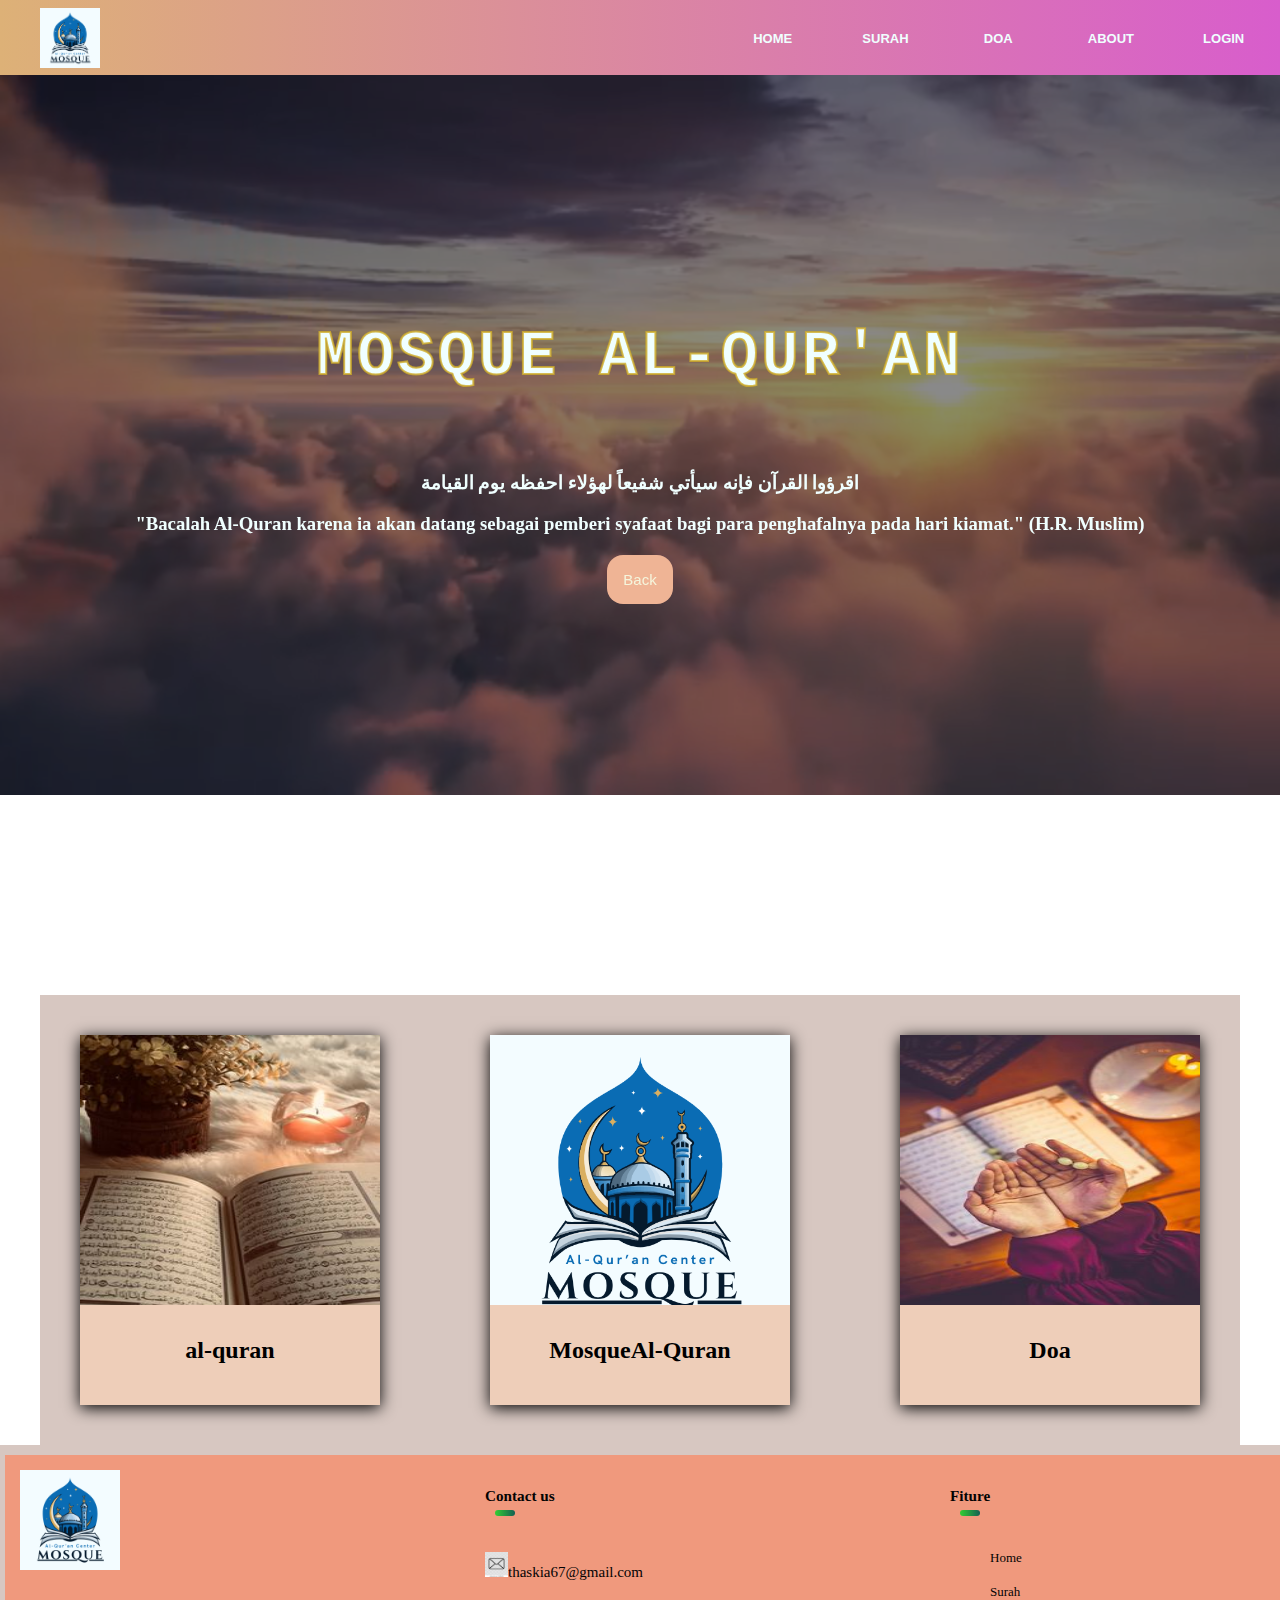
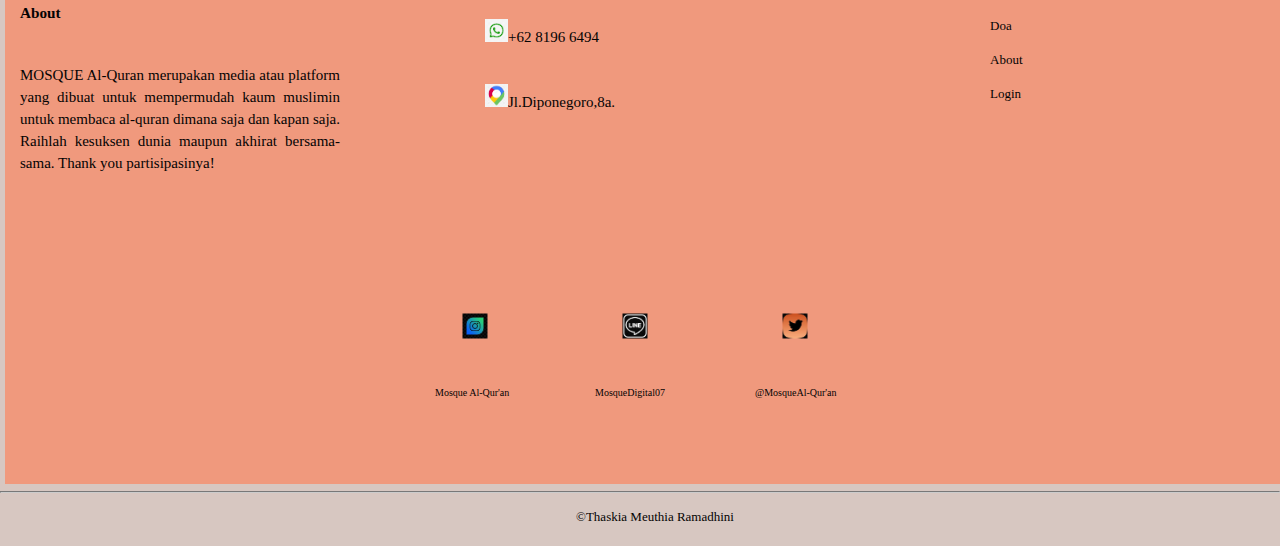
<file: about.html>
<!DOCTYPE html>
<html lang="en">
<head>
    <meta charset="UTF-8">
    <meta name="viewport" content="width=device-width, initial-scale=1.0">
    <title>MOSQUE AL-QUR'AN</title>
    <!-- Link ke stylesheet CSS untuk halaman about -->
    <link rel="stylesheet" href="about.css">
    <!-- Link ke Google Fonts untuk font Playfair Display -->
    <link rel="stylesheet" href="https://fonts.googleapis.com/css2?family=Playfair+Display:ital,wght@0,400..900;1,400..900&display=swap">
</head>

<body>
    <!-- Bagian header dengan navigasi -->
    <header>
        <nav>
            <ul>
                <li class="nav-1"><a href="index.html"><img src="./assets/Mosque (1).png" alt="gambar"></a></li>
                <li class="nav-2"><a href="index.html">HOME</a></li>
                <li class="nav-2"><a href="surah.html">SURAH</a></li>
                <li class="nav-2"><a href="doa.html">DOA</a></li>
                <li class="nav-2"><a href="about.html">ABOUT</a></li>
                <li class="nav-2"><a href="login.html">LOGIN</a></li>
            </ul>
        </nav>
    </header>

    <!-- Bagian utama konten -->
    <main>
        <!-- Video latar belakang -->
        <video id="background-video" autoplay muted loop>
            <source src="./4K UHD Flying Above Clouds Live Wallpaper.mp4" type="video/mp4">
        </video>
        <!-- Caption berisi judul dan deskripsi -->
        <div class="caption">
            <h1>MOSQUE AL-QUR'AN</h1>
            <br>
            <h3>اقرؤوا القرآن فإنه سيأتي شفيعاً لهؤلاء احفظه يوم القيامة</h3>
            <h3>"Bacalah Al-Quran karena ia akan datang sebagai pemberi syafaat bagi para penghafalnya pada hari kiamat." (H.R. Muslim)</h3>
            <br>
            <!-- Tombol untuk kembali ke halaman doa -->
            <a href="doa.html" class="btn">Back</a>
        </div>
    </main>

    <!-- Kontainer untuk kartu informasi -->
    <div class="container">
        <div class="card">
            <div class="imgbox">
                <img src="./assets/aq4.jpg" alt="al-quran">
            </div>
            <div class="content">
                <h2>al-quran</h2>
                <p>Bacalah Al Quran dengan hati yang tulus dan rendah diri, karena hanya dengan itu kita bisa merasakan kehadiran-Nya di setiap ayat yang dibaca</p>
            </div>
        </div>

        <div class="card">
            <div class="imgbox">
                <img src="./assets/Mosque (1).png" alt="mosque">
            </div>
            <div class="content">
                <h2>MosqueAl-Quran</h2>
                <p>MOSQUE Al-Quran merupakan media atau platform yang dibuat untuk mempermudah kaum muslimin untuk membaca al-quran dimana saja dan kapan saja. Raihlah kesuksen dunia maupun akhirat bersama-sama.</p>
            </div>
        </div>

        <div class="card">
            <div class="imgbox">
                <img src="./assets/doa4.jpg" alt="doa">
            </div>
            <div class="content">
                <h2>Doa</h2>
                <p>Bahkan ketika segala sesuatunya tidak berjalan dengan baik, jangan pernah menyerah. Teruslah berdoa dan yakinlah kepada Allah.</p>
            </div>
        </div>
    </div>

    <!-- Bagian footer -->
    <footer>
        <div class="ar">
            <!-- Bagian About -->
            <div class="cl" id="label1">
                <img src="./assets/Mosque (1).png" class="logo">
                <h3>About</h3>
                <h5>MOSQUE Al-Quran merupakan media atau platform yang dibuat untuk mempermudah kaum muslimin untuk membaca al-quran dimana saja dan kapan saja. Raihlah kesuksen dunia maupun akhirat bersama-sama. Thank you partisipasinya!</h5>
            </div>
            <!-- Bagian Contact Us -->
            <div class="cl" id="label2">
                <h3>Contact us <div class="ka"><span></span></div></h3>
                <p class="bio"><img src="./assets/email.jpg" alt="">thaskia67@gmail.com</p>
                <p class="bio"><img src="./assets/wa.png" alt="">+62 8196 6494</p>
                <p class="bio"><img src="./assets/map.jpg" alt="">Jl.Diponegoro,8a.</p>
            </div>
            <!-- Bagian Fiture -->
            <div class="cl">
                <h3>Fiture <div class="ka"><span></span></div></h3>
                <ul>
                    <li><a href="index.html">Home</a></li>
                    <li><a href="surah.html">Surah</a></li>
                    <li><a href="doa.html">Doa</a></li>
                    <li><a href="about.html">About</a></li>
                    <li><a href="login.html">Login</a></li>
                </ul>
            </div>
            <!-- Bagian Social Media -->
            <ul class="sosmed">
                <li><a href="https://www.instagram.com/?h1=en"><img src="./assets/instagram.jpg" alt=""></a><p>Mosque Al-Qur'an</p></li>
                <li><a href="https://www.lineapp.com/?h1=en"><img src="./assets/line.png" alt=""></a><p>MosqueDigital07</p></li>
                <li><a href="https://twitter.com/i/flow/login"><img src="./assets/twitter.jpg" alt=""></a><p>@MosqueAl-Qur'an</p></li>
            </ul>
        </div>
        <hr>
        <!-- Copyright notice -->
        <p class="copy">&copy;Thaskia Meuthia Ramadhini</p>
    </footer>

</body>
</html>
</file>
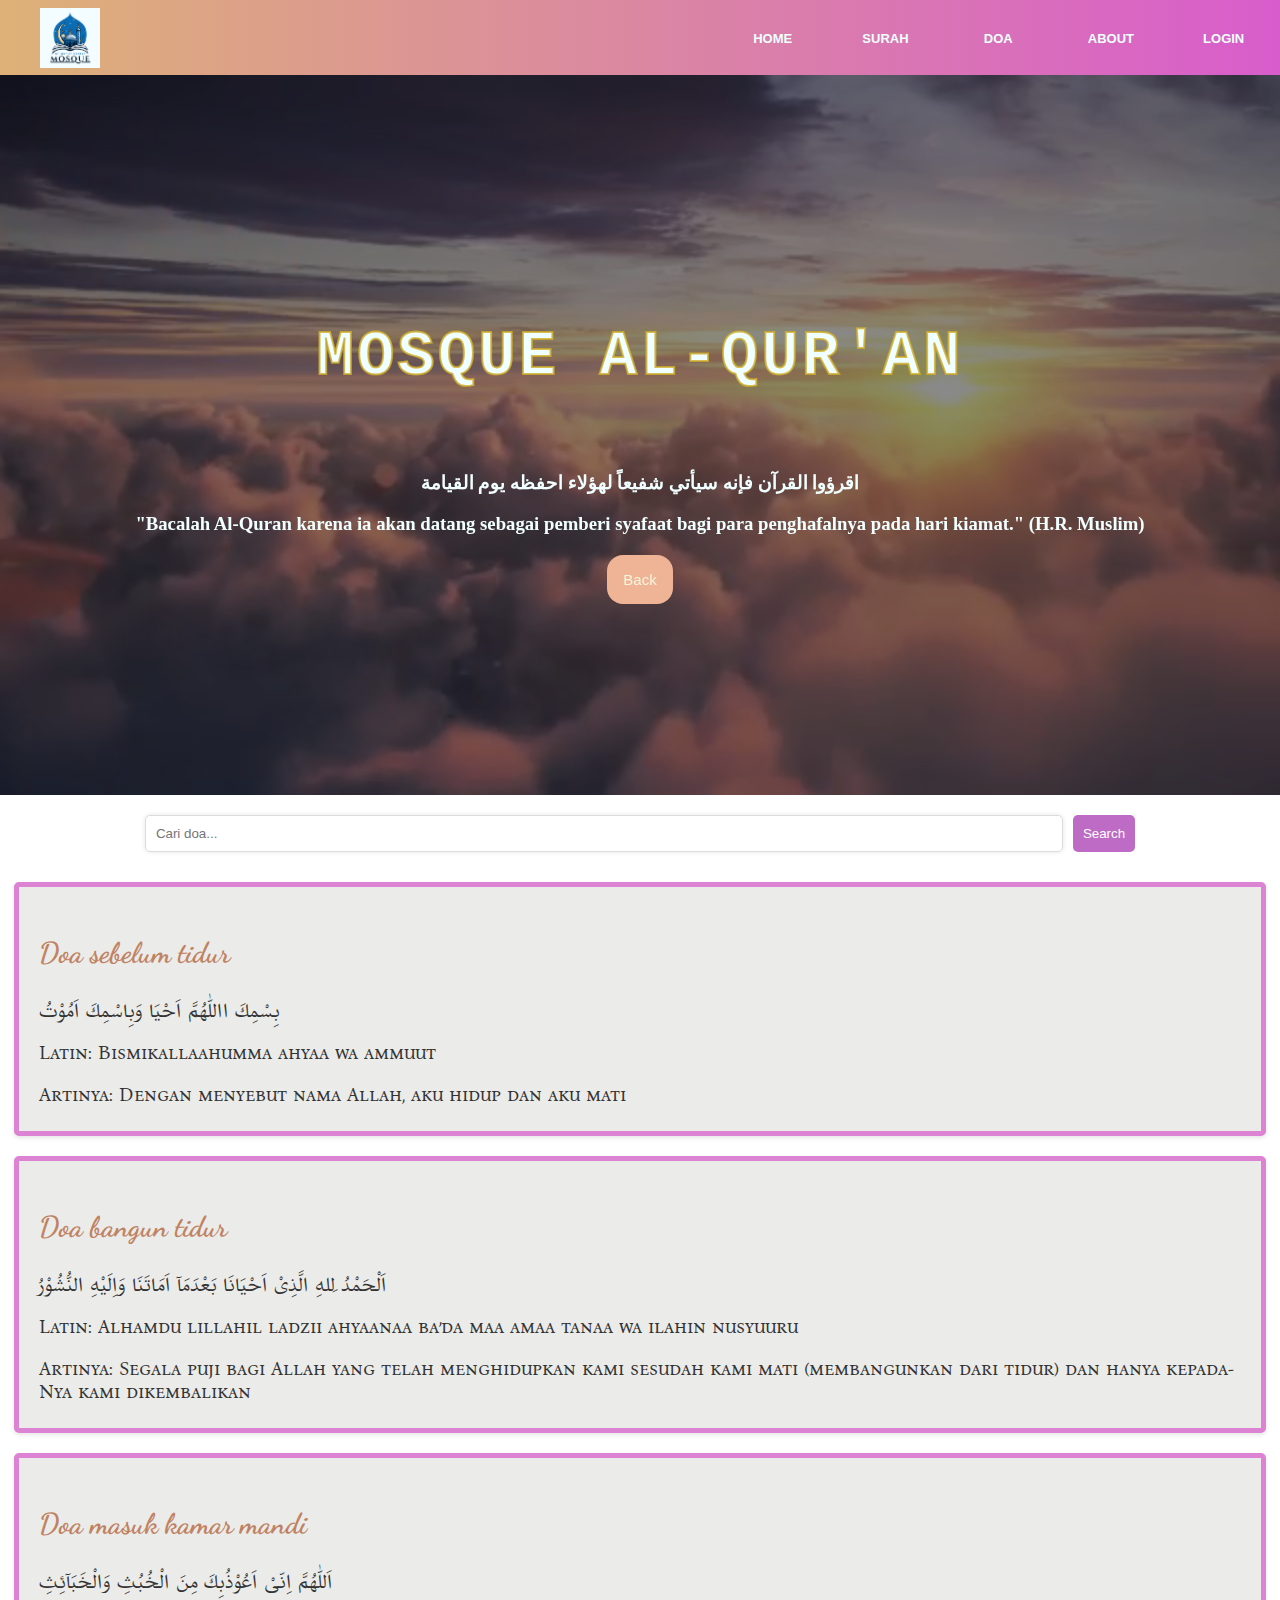
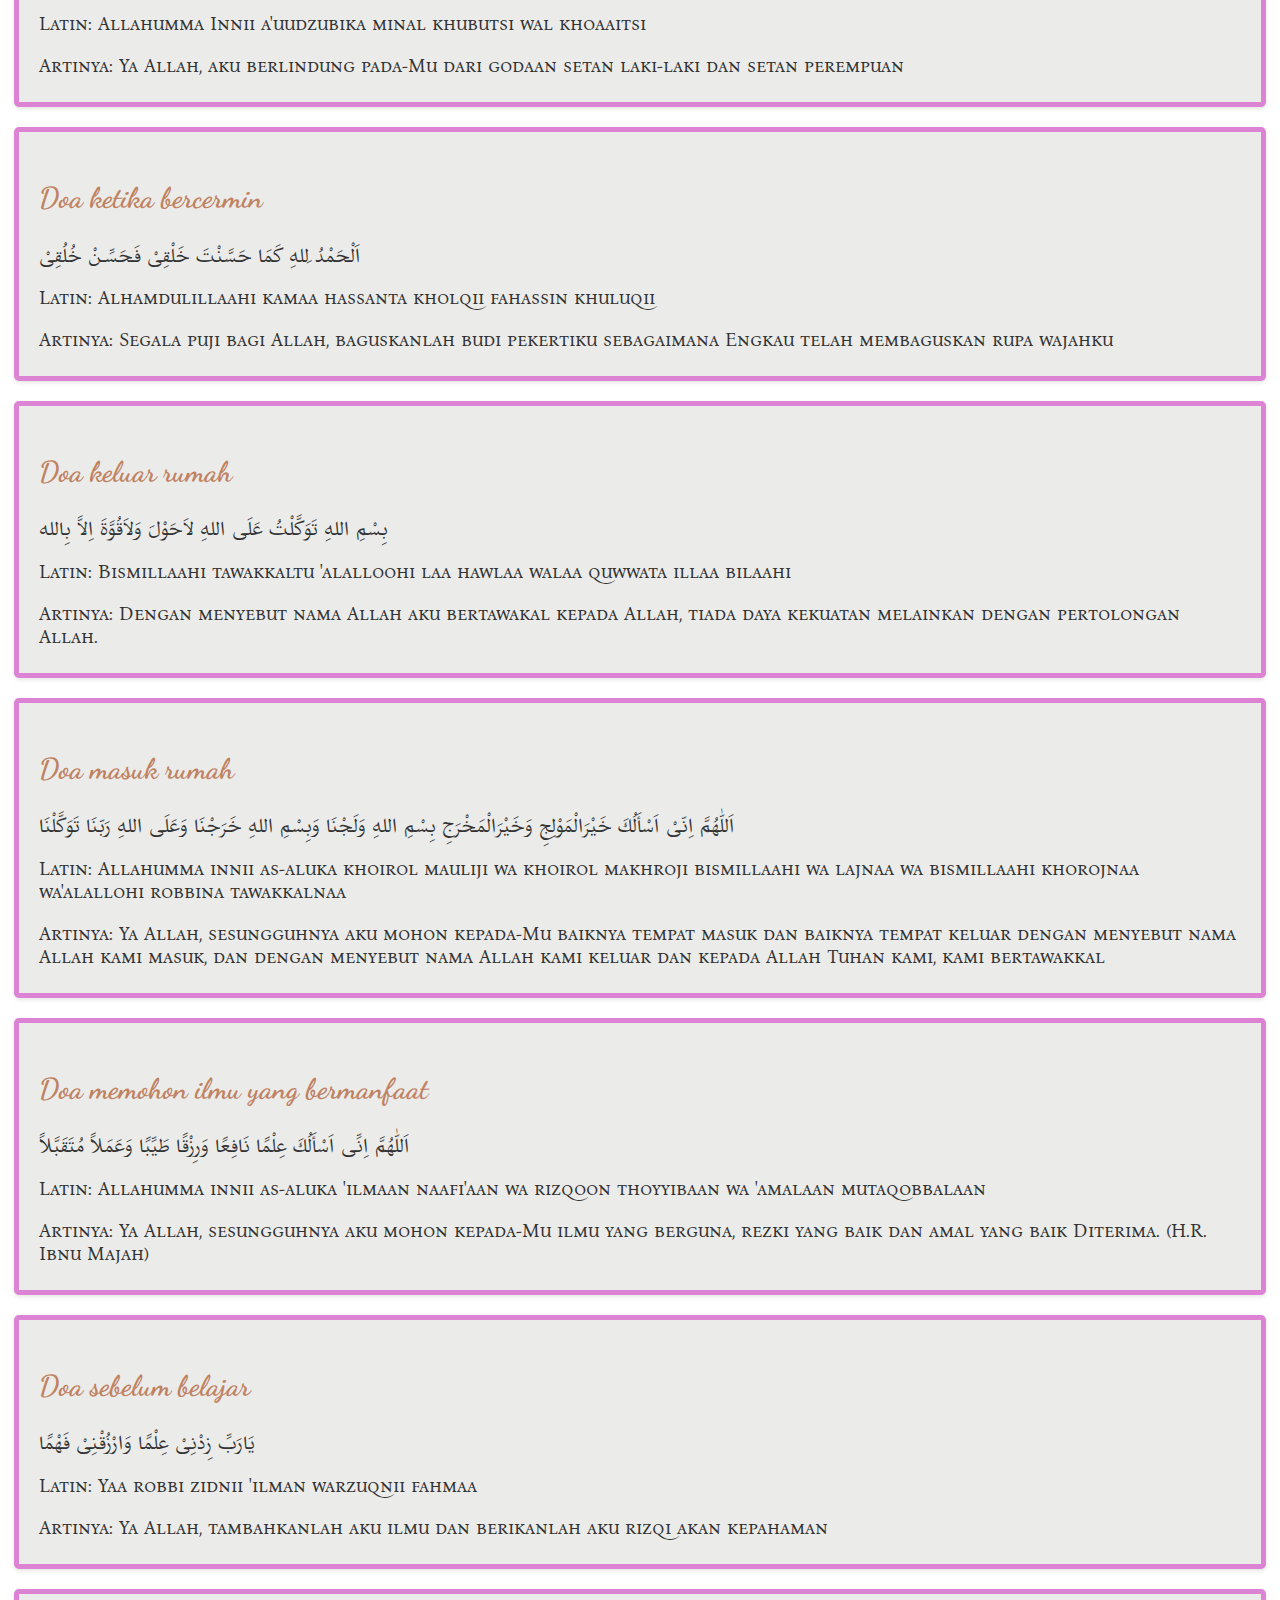
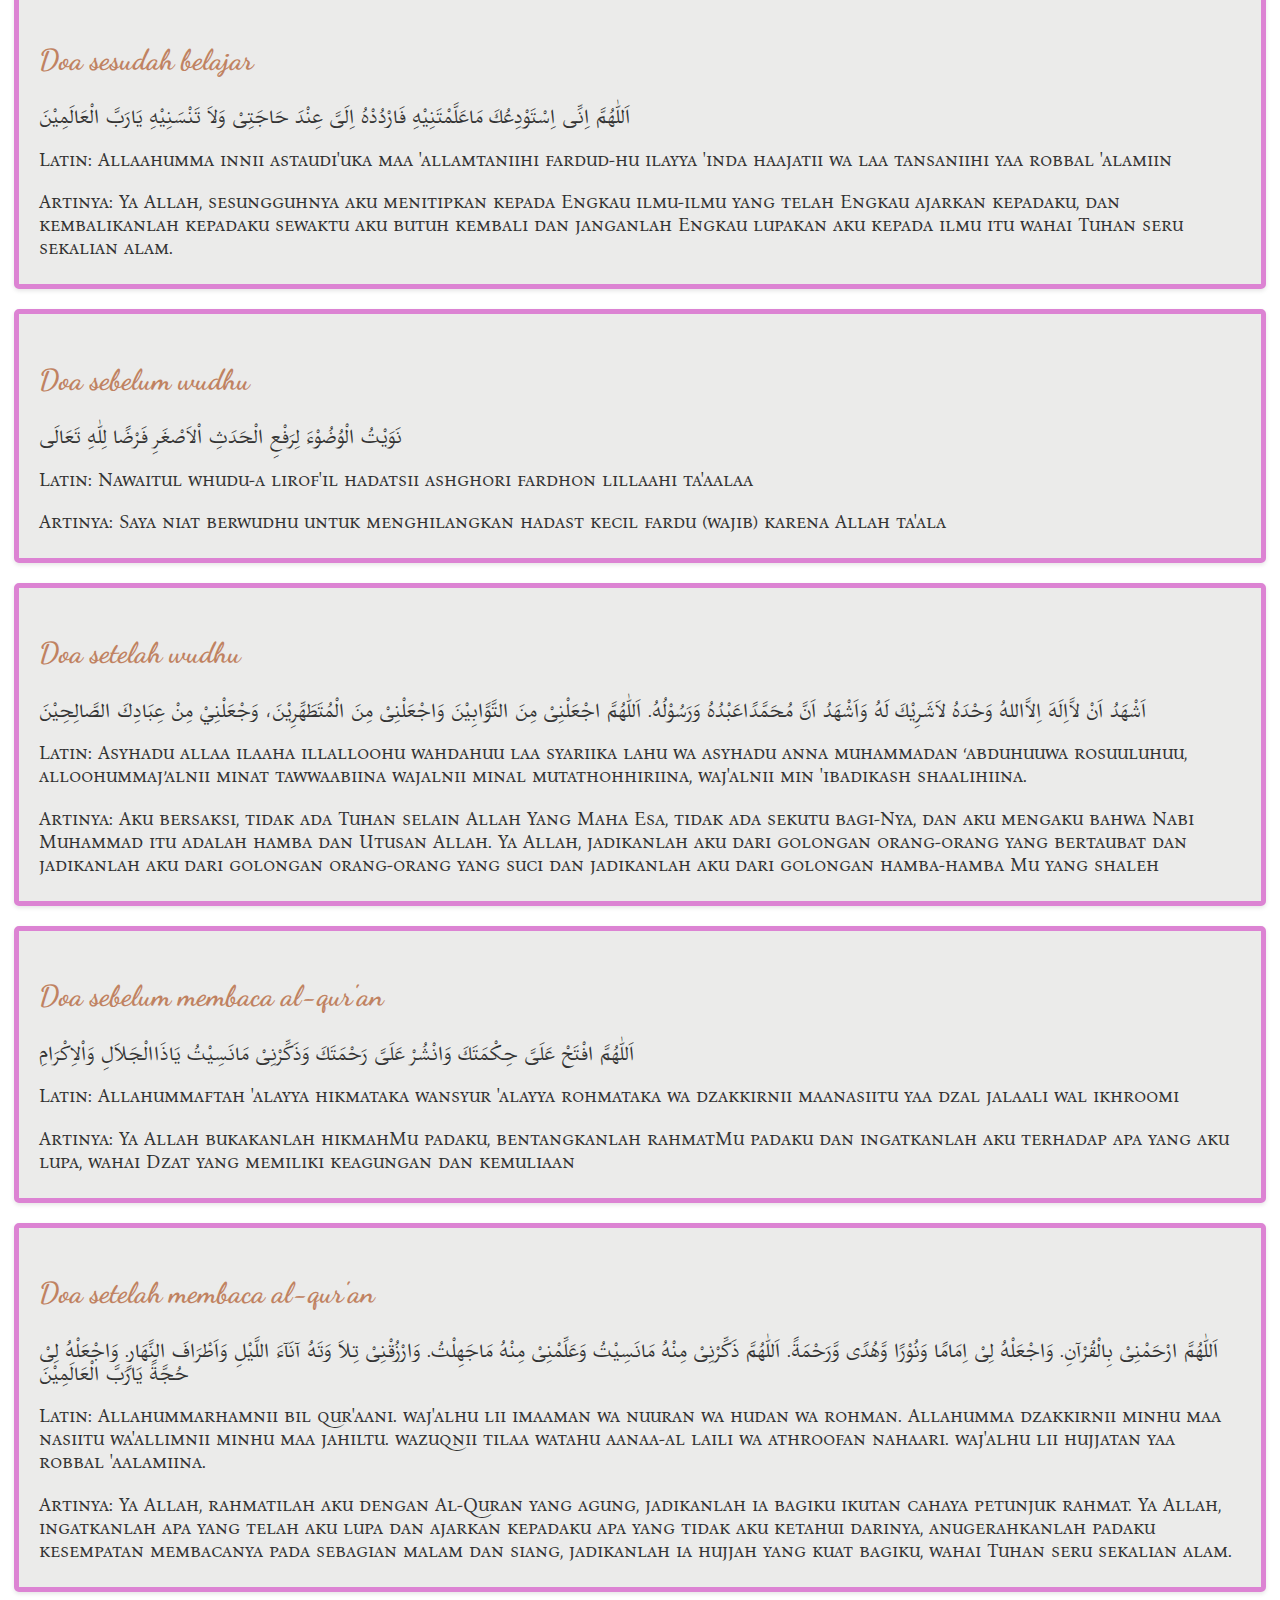
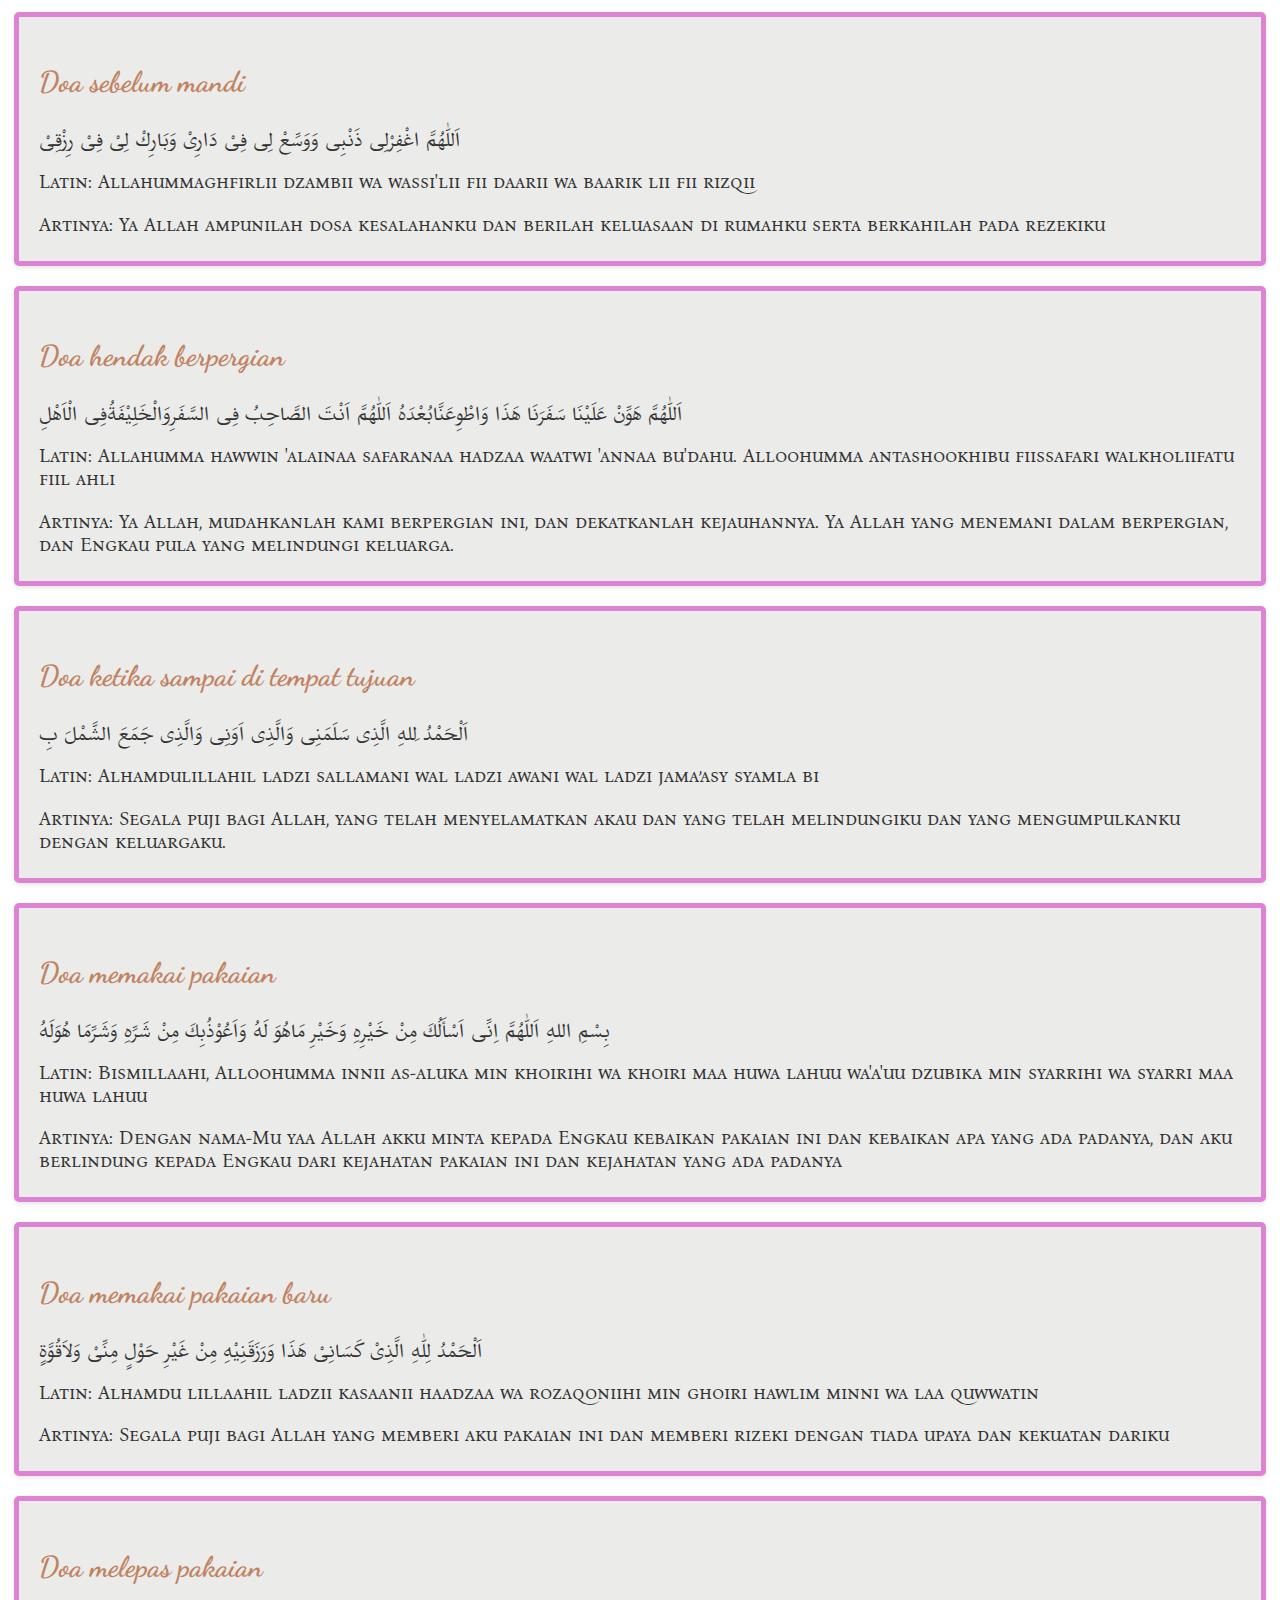
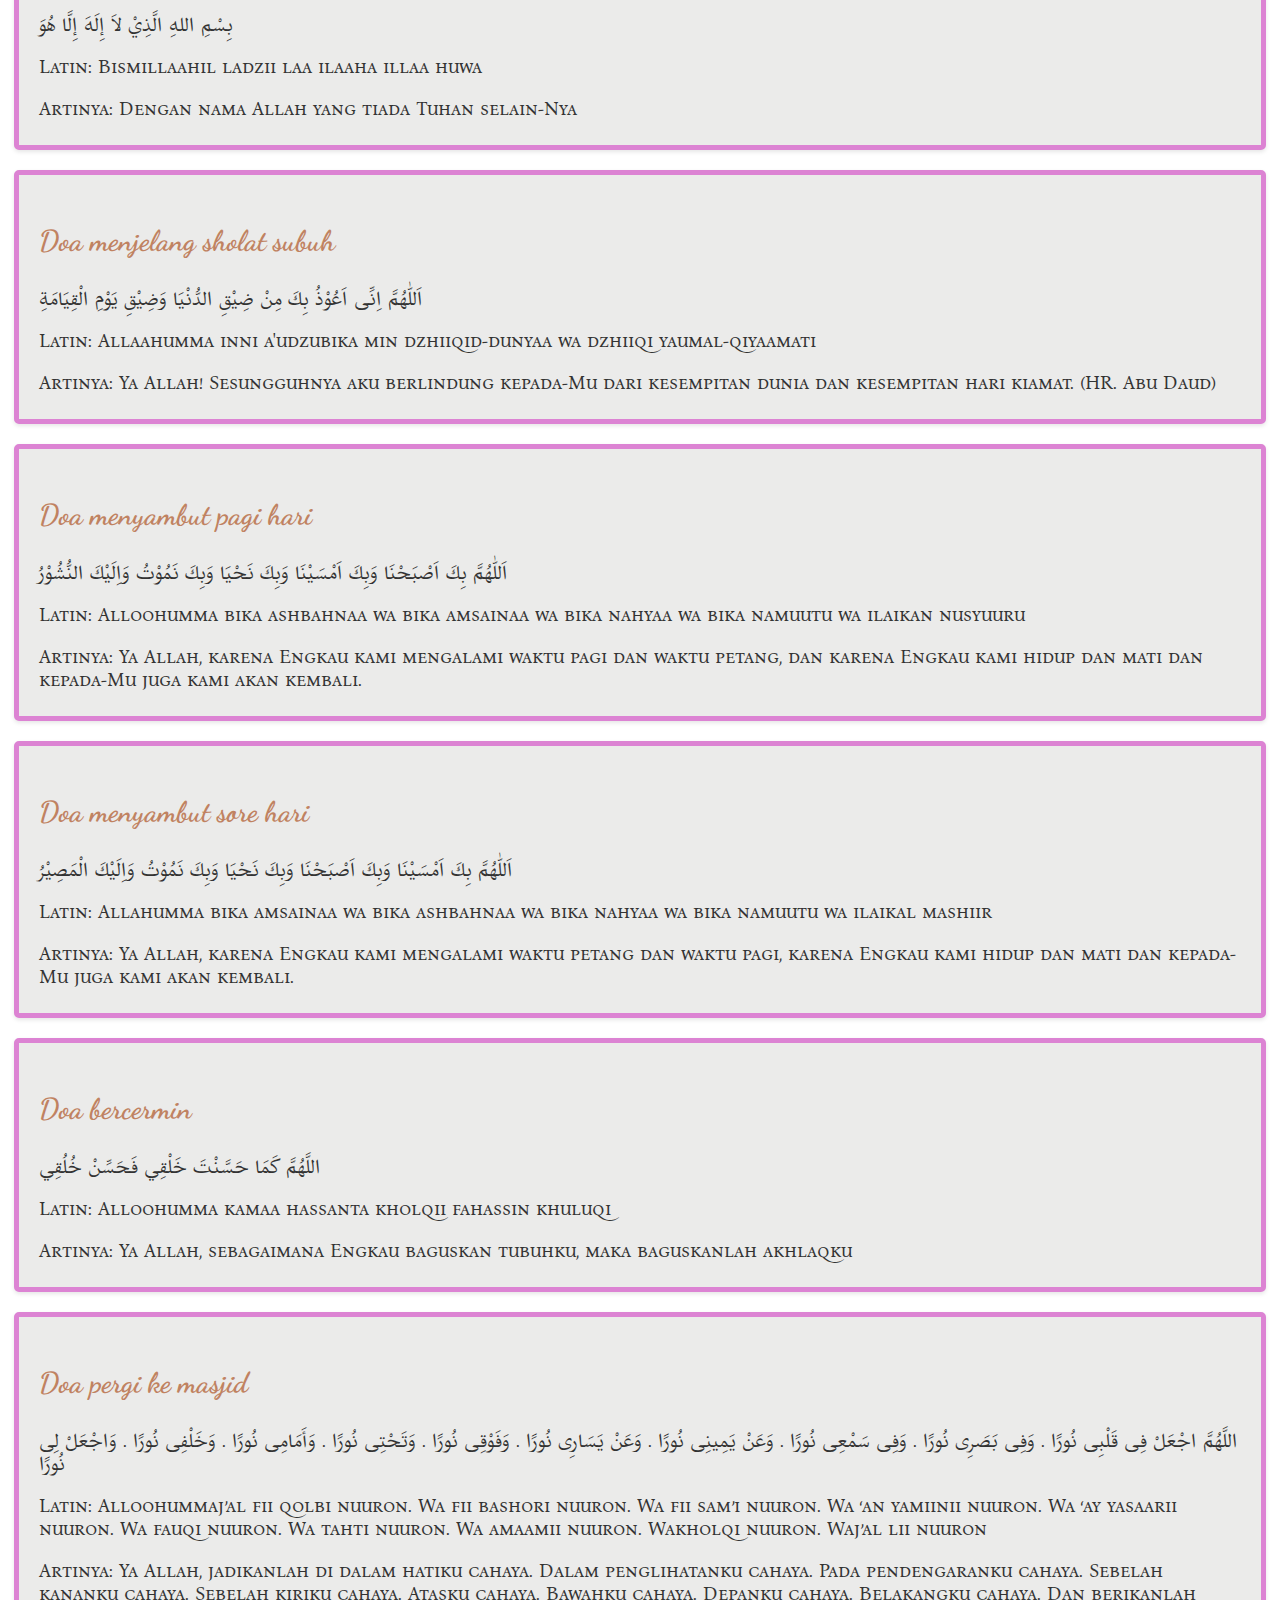
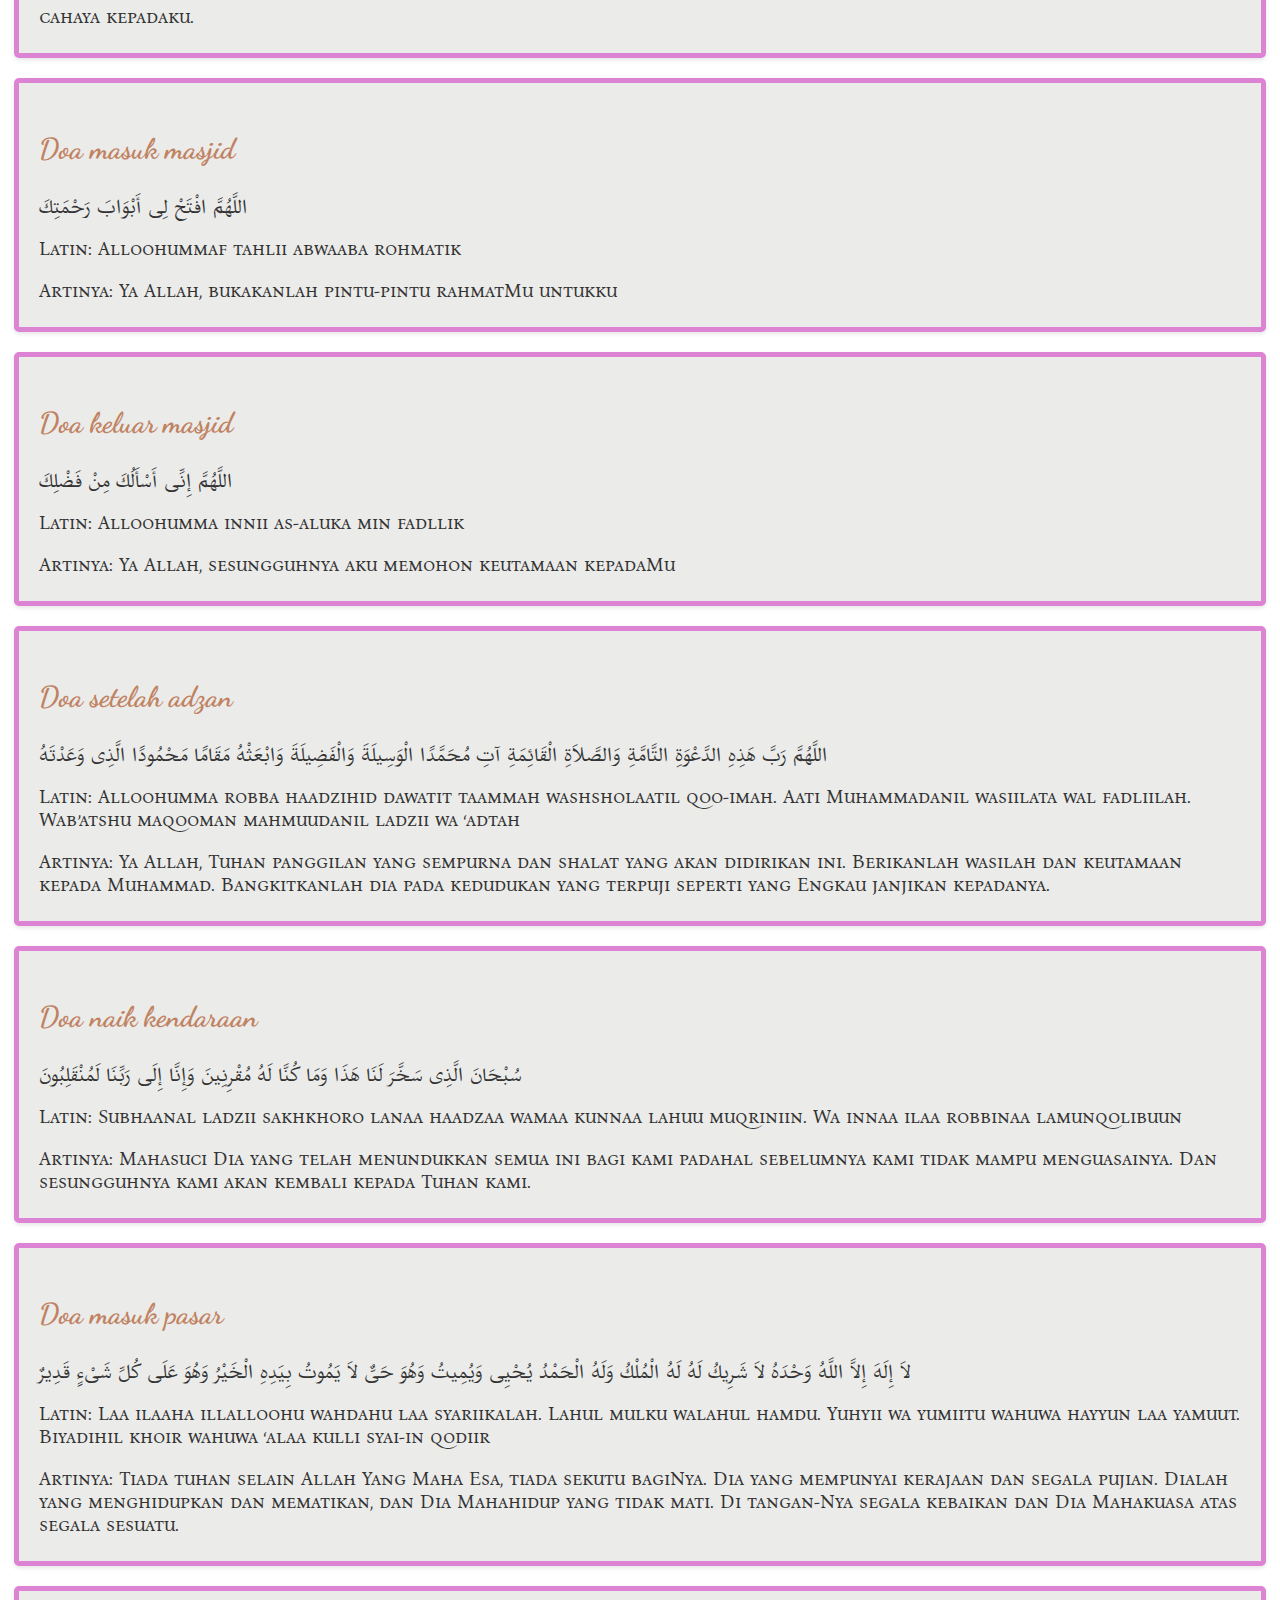
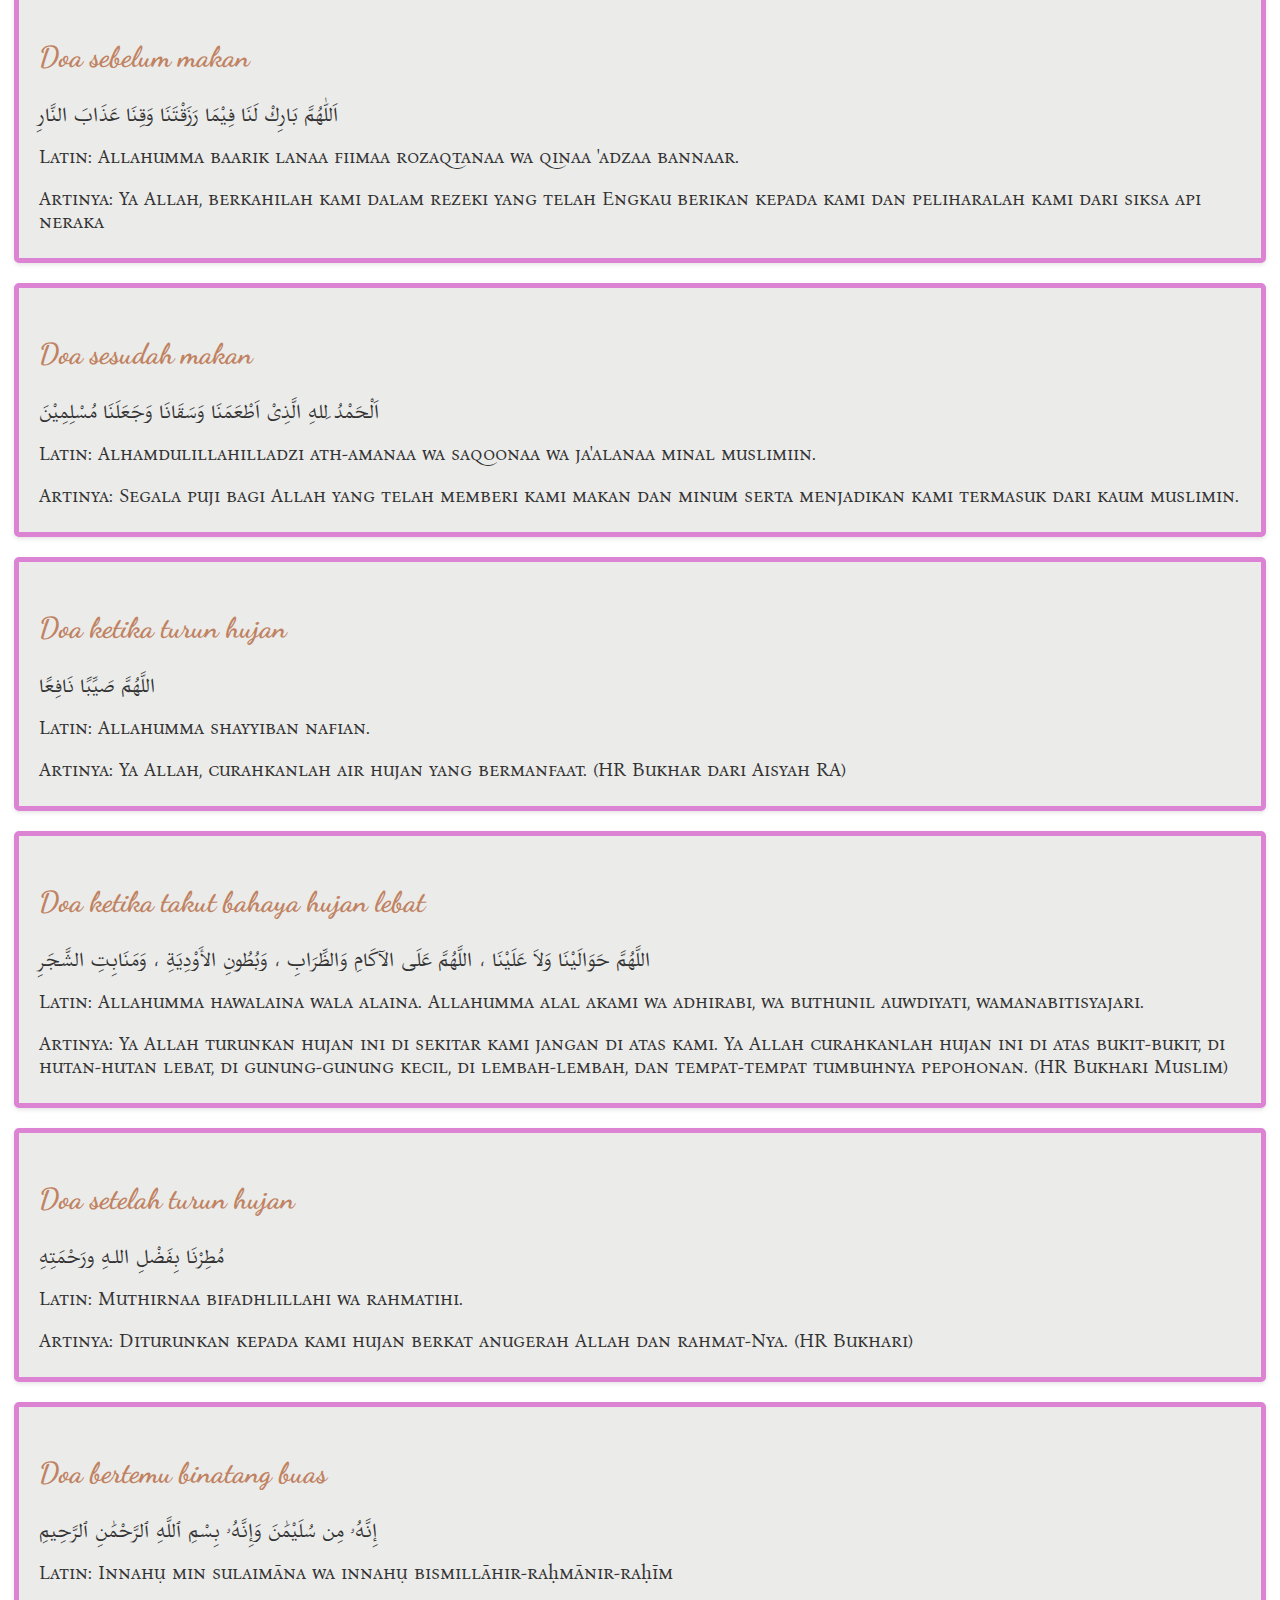
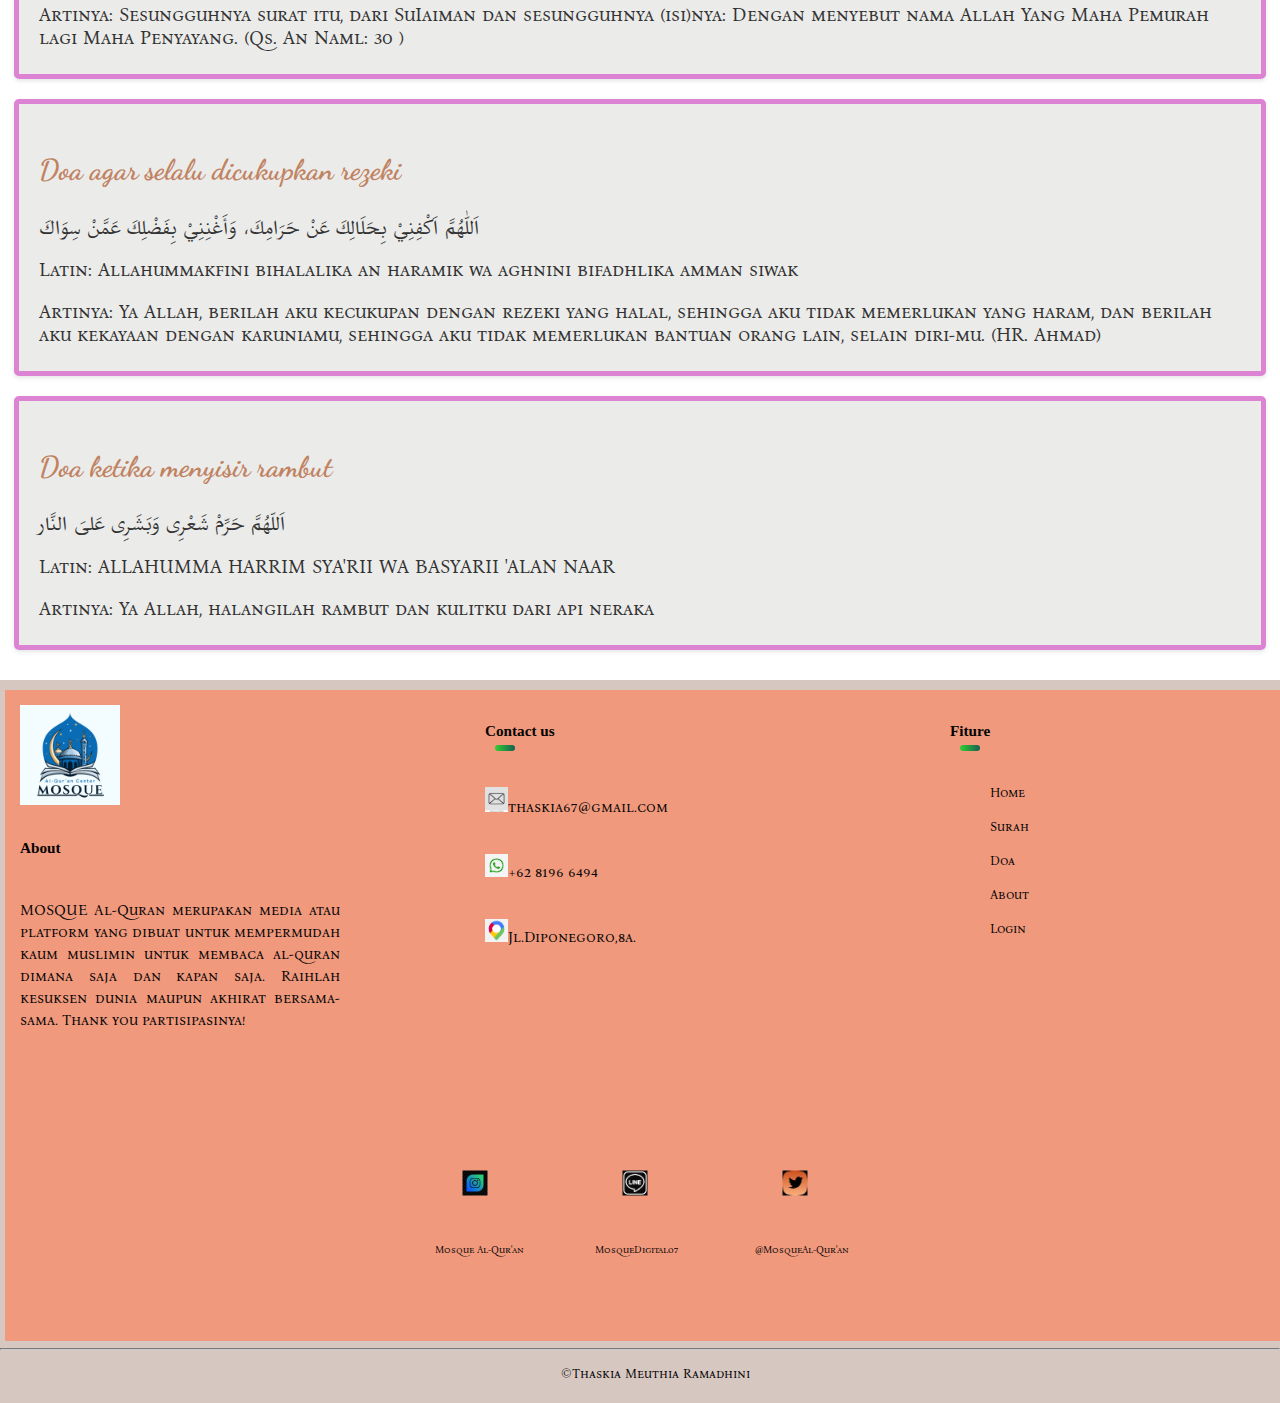
<file: doa.html>
<!DOCTYPE html>
<html lang="en">
<head>
    <meta charset="UTF-8">
    <meta name="viewport" content="width=device-width, initial-scale=1.0">
    <title>Doa-Doa Harian</title>
    <!-- Link ke stylesheet CSS untuk halaman doa -->
    <link rel="stylesheet" href="doa.css">
    <!-- Link ke Google Fonts untuk font Playfair Display -->
    <link rel="stylesheet" href="https://fonts.googleapis.com/css2?family=Playfair+Display:ital,wght@0,400..900;1,400..900&display=swap">
</head>
<body>

  <!-- Bagian header dengan navigasi -->
  <header>
    <nav>
          <ul>
                <li class="nav-1"><a href="index.html"><img src="./assets/Mosque (1).png" alt="gambar"></a></li>
                <li class="nav-2"><a href="index.html">HOME</a></li>
                <li class="nav-2"><a href="surah.html">SURAH</a></li>
                <li class="nav-2"><a href="doa.html">DOA</a></li>
                <li class="nav-2"><a href="about.html">ABOUT</a></li>
                <li class="nav-2"><a href="login.html">LOGIN</a></li>
          </ul>
    </nav>
  </header>

  <!-- Bagian utama konten -->
  <main>
    <!-- Video latar belakang -->
    <video id="background-video" autoplay muted loop>
        <source src="./4K UHD Flying Above Clouds Live Wallpaper.mp4" type="video/mp4">
    </video>
    <!-- Caption atau deskripsi di atas video -->
    <div class="caption">
        <h1>MOSQUE AL-QUR'AN</h1>
        <br> 
        <h3>اقرؤوا القرآن فإنه سيأتي شفيعاً لهؤلاء احفظه يوم القيامة</h3> 
        <h3>"Bacalah Al-Quran karena ia akan datang sebagai pemberi syafaat bagi para penghafalnya pada hari kiamat." (H.R. Muslim)</h3>
        <br> 
        <!-- Tombol untuk kembali ke halaman doa -->
        <a href="doa.html" class="btn">Back</a>
    </div>
  </main>

  <!-- Kontainer pencarian -->
  <div class="search-container">
    <input type="text" id="searchBox" placeholder="Cari doa...">
    <button id="searchButton">Search</button>
  </div>

  <!-- Daftar doa akan ditampilkan di sini -->
  <div id="doaList"></div>

  <!-- Bagian footer -->
  <footer>
    <div class="ar">
        <!-- Bagian About -->
        <div class="cl" id="label1">
            <img src="./assets/Mosque (1).png" class="logo">
            <h3>About</h3>
            <h5>MOSQUE Al-Quran merupakan media atau platform yang dibuat untuk mempermudah kaum muslimin untuk membaca al-quran dimana saja dan kapan saja. Raihlah kesuksen dunia maupun akhirat bersama-sama. Thank you partisipasinya!</h5>
        </div>
        <!-- Bagian Contact Us -->
        <div class="cl" id="label2">
            <h3>Contact us <div class="ka"><span></span></div></h3>
            <p class="bio"><img src="./assets/email.jpg" alt="">thaskia67@gmail.com</p>
            <abbr></abbr>
            <p class="bio"><img src="./assets/wa.png" alt="">+62 8196 6494</p>
            <p class="bio"><img src="./assets/map.jpg" alt="">Jl.Diponegoro,8a.</p>
        </div>
        <!-- Bagian Fiture -->
        <div class="cl">
            <h3>Fiture <div class="ka"><span></span></div></h3>
            <ul>
                <li><a href="index.html">Home</a></li>
                <li><a href="surah.html">Surah</a></li>
                <li><a href="doa.html">Doa</a></li>
                <li><a href="about.html">About</a></li>
                <li><a href="login.html">Login</a></li>
            </ul>
        </div>
        <!-- Bagian Social Media -->
        <ul class="sosmed">
            <li><a href="https://www.instagram.com/?h1=en"><img src="./assets/instagram.jpg" alt=""></a><p>Mosque Al-Qur'an</p></li>
            <li><a href="https://www.lineapp.com/?h1=en"><img src="./assets/line.png" alt=""></a><p>MosqueDigital07</p></li>
            <li><a href="https://twitter.com/i/flow/login"><img src="./assets/twitter.jpg" alt=""></a><p>@MosqueAl-Qur'an</p></li>
        </ul>
    </div>
    <hr>
    <!-- Copyright notice -->
    <p class="copy">&copy;Thaskia Meuthia Ramadhini</p>
  </footer>

  <!-- Link ke file JavaScript untuk halaman doa -->
  <script src="doa.js"></script>
</body>
</html>
</file>
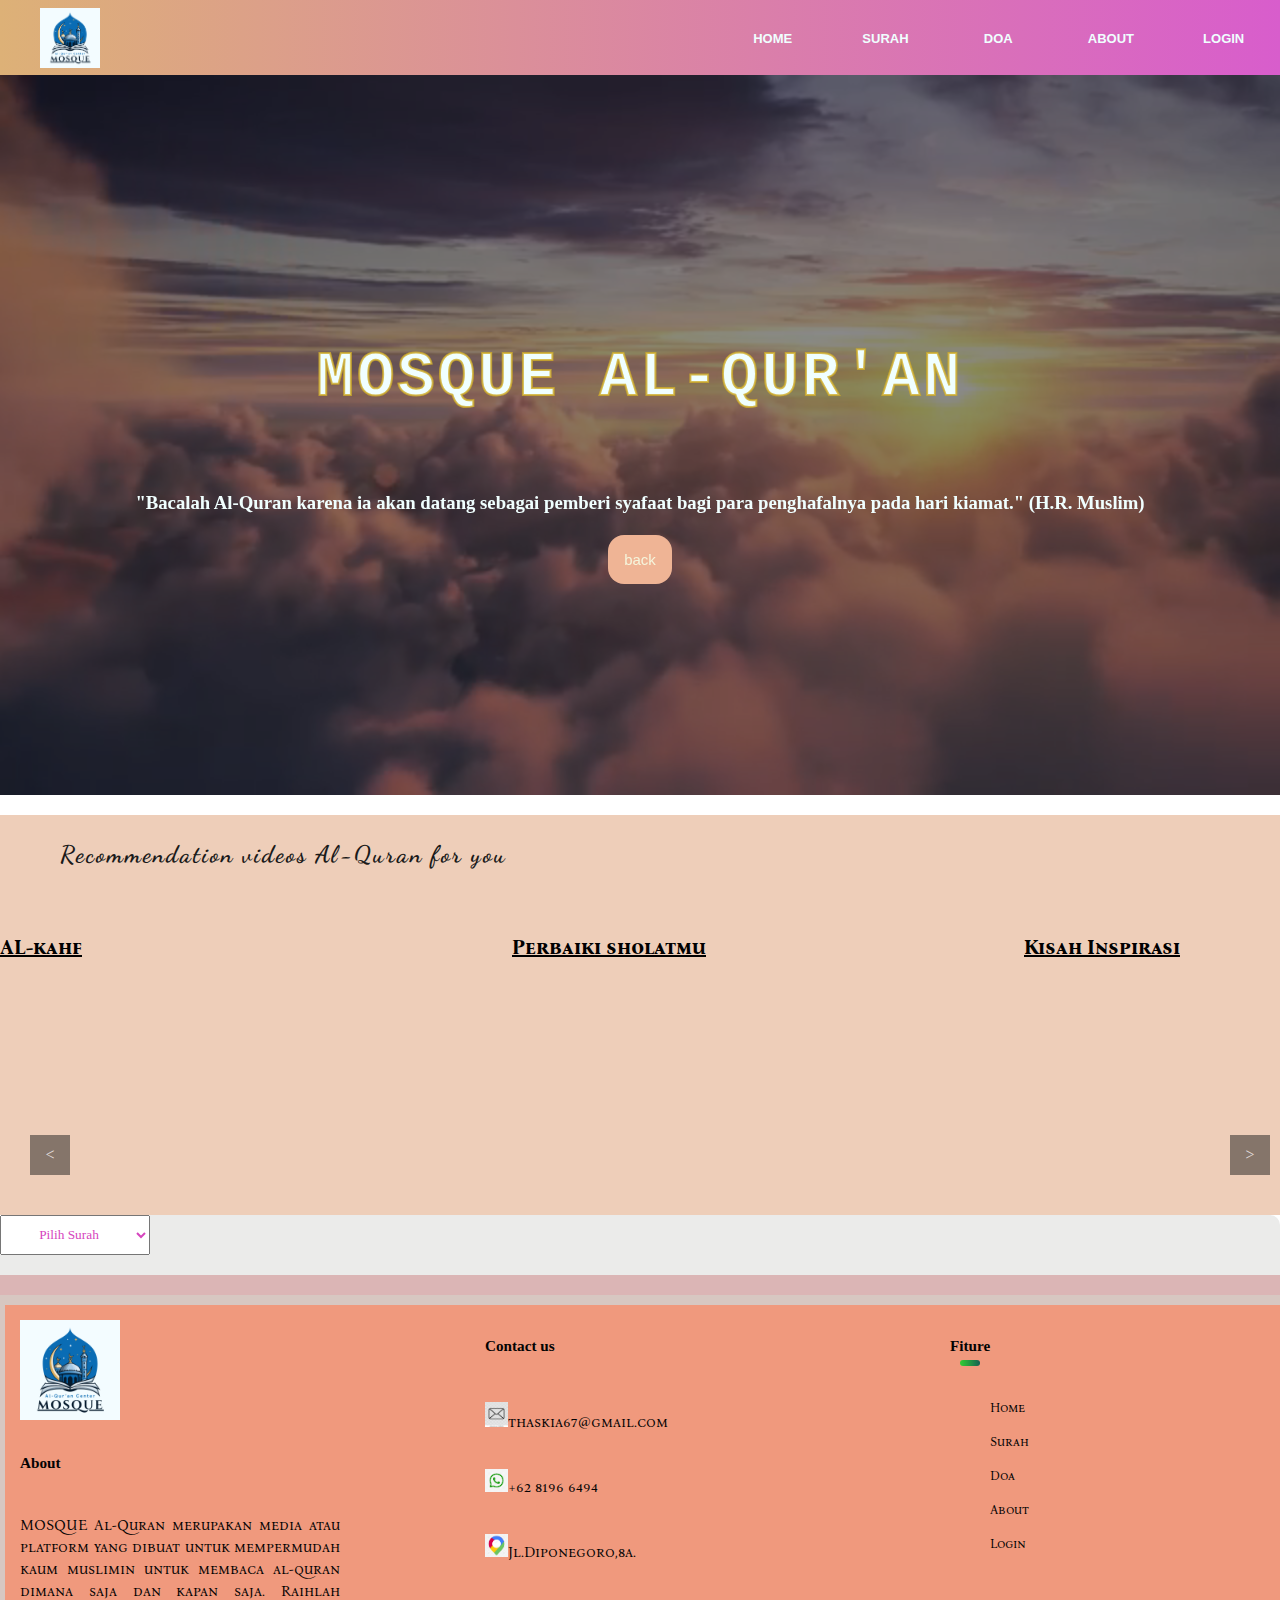
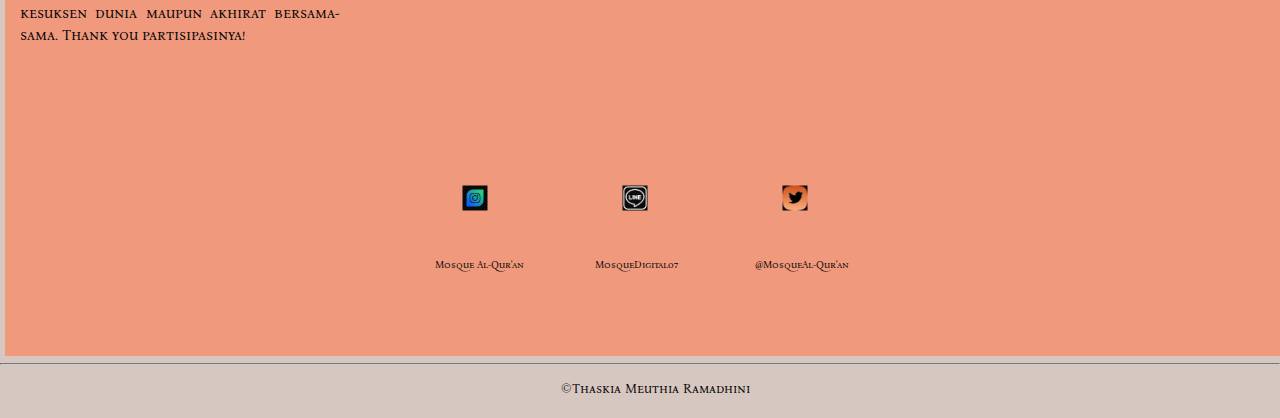
<file: surah.html>
<!DOCTYPE html>
<html lang="en">
<head>
      <!-- Meta charset untuk encoding karakter -->
      <meta charset="UTF-8">
      <!-- Meta viewport untuk penyesuaian tampilan di perangkat mobile -->
      <meta name="viewport" content="width=device-width, initial-scale=1.0">
      <!-- Judul halaman -->
      <title>MOSQUE AL-QUR'AN</title>
      <!-- Link ke stylesheet CSS -->
      <link rel="stylesheet" href="surah.css">
      <!-- Link ke Google Fonts untuk penggunaan font Playfair Display -->
      <link rel="stylesheet" href="https://fonts.googleapis.com/css2?family=Playfair+Display:ital,wght@0,400..900;1,400..900&display=swap">
</head>
<body>
      <!-- Bagian header dengan navigasi -->
      <header>
            <nav>
                  <ul>
                        <!-- Menu navigasi dengan link ke berbagai halaman -->
                        <li class="nav-1"><a href="index.html"><img src="./assets/Mosque (1).png" alt="gambar"></a></li>
                        <li class="nav-2"><a href="index.html">HOME</a></li>
                        <li class="nav-2"><a href="surah.html">SURAH</a></li>
                        <li class="nav-2"><a href="doa.html">DOA</a></li>
                        <li class="nav-2"><a href="about.html">ABOUT</a></li>
                        <li class="nav-2"><a href="login.html">LOGIN</a></li>
                  </ul>
            </nav>
      </header>

      <!-- Bagian utama konten -->
      <main>
            <!-- Video latar belakang -->
            <video id="background-video" autoplay muted loop>
                  <source src="./4K UHD Flying Above Clouds Live Wallpaper.mp4" type="video/mp4">
            </video>
            <!-- Caption di atas video -->
            <div class="caption">
                  <h1>MOSQUE AL-QUR'AN</h1>
                  <br>
                  <h3>"Bacalah Al-Quran karena ia akan datang sebagai pemberi syafaat bagi para 
                        penghafalnya pada hari kiamat." (H.R. Muslim)</h3>
                  <br>
                  <!-- Tombol untuk kembali ke halaman surah.html -->
                  <a href="surah.html" class="btn">back</a>
            </div>
      </main>

      <!-- Seksi untuk video rekomendasi -->
      <div class="animate">
            <h2>Recommendation videos Al-Quran for you</h2>
            <section class="vid">
                  <div class="vid-con">
                        <!-- Daftar video rekomendasi -->
                        <div class="scVideo">
                              <div class="scCardVid">
                                    <h3>AL-kahf</h3>
                                    <iframe src="https://www.youtube.com/embed/Um8O5JPWawg" frameborder="0" allowfullscreen></iframe>
                              </div>
                              <div class="scCardVid">
                                    <h3>Perbaiki sholatmu</h3>
                                    <iframe src="https://www.youtube.com/embed/QjGV40MQKu4" frameborder="0" allowfullscreen></iframe>
                              </div>
                              <div class="scCardVid">
                                    <h3>Kisah Inspirasi</h3>
                                    <iframe src="https://www.youtube.com/embed/ZzdPHmAXZ6Q" frameborder="0" allowfullscreen></iframe>
                              </div>
                              <div class="scCardVid">
                                    <h3> Perbaiki Sholatmu</h3>
                                    <iframe src="https://www.youtube.com/embed/QjGV40MQKu4" frameborder="0" allowfullscreen></iframe>
                              </div>
                              <div class="scCardVid">
                                    <h3>Renungan I'tiraf</h3>
                                    <iframe src="https://www.youtube.com/embed/KDPqlTDdMmM" frameborder="0" allowfullscreen></iframe>
                              </div>
                              <div class="scCardVid">
                                    <h3>Perbaiki Solatmu</h3>
                                    <iframe src="https://www.youtube.com/embed/QjGV40MQKu4" frameborder="0" allowfullscreen></iframe>
                              </div>
                              <div class="scCardVid">
                                    <h3>AL-kahf</h3>
                                    <iframe src="https://www.youtube.com/embed/Um8O5JPWawg" frameborder="0" allowfullscreen></iframe>
                              </div>
                              <div class="scCardVid">
                                    <h3>Renungan I'tiraf</h3>
                                    <iframe src="https://www.youtube.com/embed/KDPqlTDdMmM" frameborder="0" allowfullscreen></iframe>
                              </div>
                        </div>
                        <!-- Tombol navigasi video -->
                        <div class="arrow-left">&lt;</div>
                        <div class="arrow-right">&gt;</div>
                  </div>
            </section>
      </div>

      <!-- Container untuk memilih surah dan menampilkan variannya -->
      <div class="container">
            <!-- Dropdown untuk memilih surah -->
            <select id="quran">
                  <option value="">Pilih Surah</option>
            </select>
            <!-- Tempat untuk menampilkan urutan surah -->
            <div class="urutanSurah"></div>
            <!-- Tempat untuk menampilkan varian surah -->
            <div class="varian"></div>
      </div>

      <!-- Bagian footer -->
      <footer>
            <div class="ar">
                  <!-- Bagian About -->
                  <div class="cl" id="label1">
                        <img src="./assets/Mosque (1).png" class="logo">
                        <h3>About</h3>
                        <h5>MOSQUE Al-Quran merupakan media atau platform yang dibuat untuk mempermudah
                              kaum muslimin untuk membaca al-quran dimana saja dan kapan saja. Raihlah kesuksen dunia
                              maupun akhirat bersama-sama. Thank you partisipasinya!</h5>
                  </div>
                  <!-- Bagian Contact Us -->
                  <div class="cl" id="label2">
                        <h3>Contact us <div class="ka"></div></h3>
                        <p class="bio"><img src="./assets/email.jpg" alt=""><t><t>thaskia67@gmail.com</t></t></p>
                        <p class="bio"><img src="./assets/wa.png" alt="">+62 8196 6494</p>
                        <p class="bio"><img src="./assets/map.jpg" alt="">Jl.Diponegoro,8a.</p>
                  </div>
                  <!-- Bagian Fiture -->
                  <div class="cl">
                        <h3>Fiture <div class="ka"><span></span></div></h3>
                        <ul>
                              <li><a href="index.html">Home</a></li>
                              <li><a href="surah.html">Surah</a></li>
                              <li><a href="doa.html">Doa</a></li>
                              <li><a href="about.html">About</a></li>
                              <li><a href="login.html">Login</a></li>
                        </ul>
                  </div>
                  <!-- Bagian Social Media -->
                  <ul class="sosmed">
                        <li><a href="https://www.instagram.com/?h1=en"><img src="./assets/instagram.jpg" alt=""></a><p>Mosque Al-Qur'an</p></li>
                        <li><a href="https://www.lineapp.com/?h1=en"><img src="./assets/line.png" alt=""></a><p>MosqueDigital07</p></li>
                        <li><a href="https://twitter.com/i/flow/login"><img src="./assets/twitter.jpg" alt=""></a><p>@MosqueAl-Qur'an</p></li>
                  </ul>
            </div>
           <hr>
            <!-- Copyright notice -->
            <p class="copy">&copy;Thaskia Meuthia Ramadhini</p>
      </footer>
      <!-- Link ke file JavaScript -->
      <script src="surah.js"></script>
</body>
</html>
</file>
<file: about.css>
/* menyembunyikan scrollbar ajika teks panjang tp ttp bisa di digulir */
/* menyembunyikan scrollbar ajika teks panjang tp ttp bisa di digulir */
::-webkit-scrollbar{
      display: none;
    }
    

/* Mengatur ukuran dan gaya untuk elemen <body> */
body{
      margin: 0;  /* Menghilangkan margin default */
      padding: 0; /* Menghilangkan padding default */
      box-sizing: border-box;  /* Memastikan padding dan border termasuk dalam ukuran elemen */
}

/* Mengatur ukuran dan gaya untuk elemen <header> dan <nav> */
header,nav{
      margin: 0;
      padding-bottom: 0;  /* Menghilangkan padding bawah */
      padding: 0;
      width: 100%;
      height: 75px;
      background: linear-gradient(to right, #ddb177, #d85dcc);


        /* Mengatur gaya untuk <ul> di dalam <header> dan <nav> */
      >ul {

            margin: 0;
            padding: 0;
            height: 100%;
            display: flex; /* Menggunakan Flexbox untuk tata letak anak elemen */
            list-style: none; /* Menghilangkan tanda titik pada daftar */
            justify-content: space-between; /* Membagi ruang secara merata antara anak elemen */
            align-items: center;

             /* Mengatur gaya untuk <a> di dalam <li> */
            >li a{
                  text-decoration: none; /* Menghilangkan garis bawah pada teks tautan */
                  color: azure;
                  font-size: 13px;
                  font-family: sans-serif;
                  font-weight: bold;
            }
           
      }
      
}


/* Mengatur gaya untuk elemen dengan kelas .nav-1 dan .nav-2 */
.nav-1,
.nav-2{
      padding: 1;/* Padding 1 unit */
      flex: 1; /* Flex-grow 1 untuk mengambil ruang yang tersisa */
      text-align: center;
      align-items: center;
}


/* Gaya khusus untuk elemen dengan kelas .nav-1 */
.nav-1{
      padding-top: 15px; /* Padding atas 15px */
      flex: 6;  /* Flex-grow 6 untuk mengambil lebih banyak ruang */
      text-align: left;
      margin-left: 40px; /* Margin kiri 40px */
}


/* Menambahkan gaya untuk gambar di dalam .nav-1 */
.nav-1 a{
      > img{
            margin-top: -10px; /* Margin atas negatif untuk menaikkan gambar */
            width: 60px;
      }
}

/* Efek hover pada tautan di dalam <nav> */
 header nav ul li a:hover{
      color: rgb(111, 73, 7);
      text-shadow: 5px 5px 5px rgb(212, 215, 132); /* Tambahkan bayangan teks */
      transition: 1s; /* Transisi selama 1 detik */
      border-bottom: 5px solid white; /* Tambahkan garis bawah putih */


} 


/* gaya untuk elemen main video */
main{
      width: 100%;    /* Lebar penuh dari elemen induk */
     height: 80vh;     /* Tinggi 80% dari tinggi layar*/
     position: relative; /* Mengatur posisi relatif untuk elemen anak */
     display: flex;    /* Menggunakan Flexbox untuk tata letak di dalamnya */
     align-items: center;  /* Menempatkan konten di tengah secara vertikal */
     justify-content: center; /* Menempatkan konten di tengah secara horizontal */
}


/* Menambahkan efek overlay pada elemen <main> */
main::after{
     content: '';  /* Membuat elemen kosong */
     width: 100%; /* Lebar penuh dari elemen ini */
     height: 80vh;   /* Tinggi yang sama dengan elemen <main> */
     background: rgb(20, 19, 19);  /* Warna latar belakang hitam pekat */
     opacity: 0.5;  /* Transparan 50% */
     position: absolute; /* Posisi absolut di dalam <main> */
     top: 0; /* Letakkan di bagian atas */
}


/* Mengatur gaya untuk video latar belakang dengan ID #background-video */
#background-video{
     width: 100%;
     height: 80vh;
     position: absolute;
     object-fit: cover;  /* Video menutupi seluruh area dengan proporsi yang benar */
}


/* Mengatur gaya untuk teks dan tombol di dalam elemen video dengan kelas .caption */
.caption{
     position: relative;  /* Posisinya relatif agar di atas video */
     z-index: 90;  /* Menempatkan elemen ini di atas yang lain */
     color: azure;
     text-align: center;
     font-family: 'playwrite cuba' sans-serif;
    

       /* Mengatur gaya untuk elemen <h1> di dalam .caption */
     > h1{
           font-family: 'Courier New', Courier, monospace;
           font-size: 3.9rem;
           letter-spacing: 3px;  /* Jarak antar huruf */
           -webkit-text-stroke: 2px rgba(208, 172, 41, 0.8);  /* Efek garis pada teks */

     }

     /* Mengatur gaya untuk tombol dengan kelas .btn di dalam .caption */
     >.btn {
           padding: 0.8rem 1.5rem; /* Ruang di dalam tombol */
           background:#EFB495;
           color: beige;
           cursor: pointer; /* Mengubah kursor saat dihover */
           border-radius: 16px;   /* Membuat sudut tombol melengkung */
           padding: 1rem; 
           font-size: 15px;
           transition: 0.3s;  /* Efek transisi selama 0.3 detik */
           font-family: 'Lucida Sans',sans-serif;
           text-decoration: none;  /* Menghilangkan garis bawah pada teks */
           
     }



}



.container{
     margin:0 auto;
     margin-top: 200px;
      width: 100%;
      max-width: 1200px;
      display: flex;
      flex-wrap: wrap;
      justify-content: space-between;
      padding: 20px;
      box-sizing: border-box;
      background: #d7c7c1;
}


.card{
      position: relative;
      height: 370px;
      width: 300px;
      transition: 0.6s ease-out;
      box-shadow: 0 3px 15px rgba(0,0, 0.7);
      margin: 20px;
}

.card .imgbox{
      position: relative;
      width: 100%;
      height: 100%;

}

.card .imgbox img{
      position: absolute;
      top: 0;
      left: 0;
      width: 100%;
      height: 80%;
      display: block;
      transition: 0.5s ;
}

.card .content {
      position: absolute;
      left: 0;
      bottom: 0;
      width: 100%;
      height: 100px;
      padding: 12px;
      background: #EECEB9;
      transition: all 0.5s cubic-bezier(.48, -0,28,0.41,1.4);
      box-sizing: border-box;
      overflow: hidden;


}

.card:hover .content{
      width: 100%;
      height: 75%;
      left: 0;
      bottom: 0;
}

.content p{
      margin: 10px 0 0;
      padding: 1em 1em;
      transform: translateY(2em);
      line-height: 1.3em;
      transition: 0.3s;
      text-align: justify;
      opacity: 0;
}
.card:hover .content p{
      transform: translateY(0);
      opacity: 1;
}

h2{
      text-align: center;
}
.card:hover {
      box-shadow: 0 0 5em rgba(0,0,0,0.4);
}

  /* FOOTER */
  /* FOOTER */
  
  /* Mengatur gaya untuk elemen <footer> */
  footer{
      width:100%;
      background: #d7c7c1;
      position: relative;
      bottom: 0;
      color: #040303;
      padding: 5px 0 5px; /* Padding atas dan bawah */
      font-size: 13px;
      line-height: 22px;  /* Jarak antar baris */
      height: auto;
      font-family: 'Bona Nova sc';
}

/* Mengatur gaya untuk elemen dengan kelas .ar */
.ar{
      width: 100%;
      margin: 5px;
      display: flex;
      flex-wrap: wrap; /* Membungkus baris */
      align-items: flex-start; /* Rata atas secara vertikal */
      justify-content: space-between; /* Ruang di antara item */
      background: #F0997D;
}

/* Mengatur gaya untuk elemen dengan kelas .cl */
.cl{
      flex-basis: 25%; /* Lebar dasar 25% */
      padding: 15px;
}


/* Mengatur gaya untuk elemen dengan kelas .logo */
.logo{
      width: 100px;
      margin-bottom: 10px;
}

/* Mengatur gaya untuk elemen <h3> di dalam .cl */
.cl h3{
      width: fit-content;  /* Lebar sesuai konten */
      margin-bottom: 40px;
      position: relative;
      font-family: 'playwrite cuba';
}

/* Mengatur gaya untuk elemen <img> di dalam .cl */
.cl img{
      width: 23px;
}

/* Mengatur efek hover untuk elemen <img> di dalam .cl */
.cl img:hover{
      width: 26px;
}

/* Mengatur gaya untuk elemen dengan id #label1 di dalam .cl */
#label1 img{
      width: 100px;

}

/* Mengatur gaya untuk elemen <a> di dalam .cl */
.cl a{
      text-decoration: none;
      color:rgb(3, 3, 3) ;
}

/* Mengatur gaya untuk elemen <li> di dalam .cl */
.cl ul li{
      text-decoration: none;
      margin-bottom: 12px;
      list-style: none;
}


/* Mengatur gaya untuk elemen dengan kelas .sosmed */
.sosmed{
      width: 100%;
      padding: 0;
      display: flex;
      justify-content: center;
      align-items: center;
      >li{
            padding: 30px;
            font-size: 10px;
            >a{
                  padding: 15px;
                  align-items: center;
                  >p{
                        align-items: center;
                        justify-content: center;
                  }
            }
      }
}


/* Mengatur gaya untuk elemen <p> di dalam .cl */
.cl p{
      font-family: 'playwrite cuba' 'Trebuchet MS';
      text-align: left; /* Rata kiri */
      font-size: 15px;
      line-height: 50px; /* Jarak antar baris */
}


/* Mengatur gaya untuk elemen <h5> di dalam #label1 */
#label1 h5{
      text-align: justify;
      font-family: 'playwrite cuba' 'Trebuchet MS';
      font-size: 15px;
      font-weight: 200;

}

/* Mengatur gaya untuk elemen dengan kelas .ka */
.ka{
      width: 100%;
      height: 25%;
      background-color: linear-gradient( to right,#2cc73b,#c35920 );
      border-radius: 3px;  /* Sudut membulat */
      position: absolute;
      top: 25px; /* Posisikan 25px dari atas */
      left: 0;
      overflow: hidden; /* Sembunyikan overflow */
}


/* Mengatur gaya untuk elemen <span> di dalam .ka */
.ka span{
      width: 20px;
      height: 100%;
      background:linear-gradient(to right,#33ce33,#155f53);

      border-radius: 3px;
      position: absolute;
      top: 0;
      left: 10px;
      animation: moving 4s linear infinite; /* Animasi bergerak */

}


/* Mengatur gaya untuk elemen dengan kelas .copy */
.copy{
      text-align: center;
      padding-left: 30px; /* Padding kiri */
}

/* Mengatur gaya untuk elemen <hr> */
      hr{
      color: white;
        border-color: #ccc;
        z-index: 9999; /* Posisi di atas elemen lain */
    }
    /* Mengatur gaya untuk elemen dengan kelas .sosmed */
    .sosmed {
      /* position: absolute; */
      z-index: 10;  /* Posisi di atas elemen lain */
      display: flex;
      justify-content: center;
      align-items: center;
      margin: 40px;
    }
    
    /* Mengatur gaya untuk elemen <li> di dalam .sosmed */
    .sosmed li {
      list-style: none; /* Menghilangkan tanda list */
    }
    /* Mengatur gaya untuk elemen <h5> */
    h5{
      text-align: center;
      font-size: 20px;
    }

    /* Mengatur gaya untuk elemen <a> di dalam .sosmed li */
    .sosmed li a {
      text-align: center;
      display: inline-block;
      margin-right: 20px; /* Margin kanan */
      filter: invert(1); /* Inversi warna */
      transform: scale(0.5);  /* Skala lebih kecil */
      transition: 0.5s; /* Transisi animasi */
    }
    

      /* Mengatur gaya untuk elemen <img> di dalam .sosmed li a */
    .sosmed li a img{
      text-align: center;
      width: 50px;
      height: 50px;
    }
    
    /* Mengatur efek hover untuk elemen <a> di dalam .sosmed li */
    .sosmed li a:hover {
      transform: scale(1.1);
      transition: 1s;
    }
    




    /* Responsive */


    @media screen and (max-width:320px) and (min-width:280px) {


            /* Mengatur gaya untuk header dan nav */
          header,nav{
          width: 100%;
          height: 45px;
          >ul {
               
                height: 50%;
                display: flex;
                justify-content: center;
                align-items: center;
                padding: 0px;
    
                >li a{
                      padding: 0px;
                      font-size: 8px;
                      
                }
               
          }
          
    }
    

  /* Mengatur gaya untuk elemen .nav-1 dan .nav-2 */
    .nav-1,
    .nav-2{
         
          text-align: center;
          align-items: center;
    }
    
    /* Mengatur gaya khusus untuk .nav-1 */
    .nav-1{
          padding-top: 15px;  /* Padding atas */
          flex: 6; /* Lebar fleksibel */
          text-align: left;
          margin-left: 40px; /* Margin kiri */
    }
    
    /* Mengatur gaya untuk gambar dalam .nav-1 */
    .nav-1 a{
          > img{
                margin-left: 0; /* Menghapus margin kiri */
                margin-top: -10px;  /* Margin atas negatif */
                width: 30px;
          }
    }


    /* Mengatur gaya untuk elemen main */
    main{
          width: 100%;
          height: 80vh; /* Tinggi relatif terhadap viewport */
          position: relative;
          display: flex;
          align-items: center;
          justify-content: center;
    }
    
       /* Mengatur gaya untuk elemen caption */
    .caption{
          position: relative;
          z-index: 90; /* Posisi di atas elemen lain */
          color: azure;
          text-align: center;
          font-family: 'playwrite cuba' sans-serif;
         
    
          
          > h1{
                font-family: 'Courier New', Courier, monospace;
                font-size: 1rem;
                letter-spacing: 3px;
                -webkit-text-stroke: 2px rgba(208, 172, 41, 0.8);  /* Garis tepi teks */
    
          }
          > h3{
                font-size: 10px; 
          }
    
          >.btn{
                padding: 0.8rem 1rem; /* Padding tombol */
                background:#EFB495;
                color: beige;
                border-radius: 10px;  /* Sudut membulat tombol */
                padding: 10px 20px; 
                font-size: 8px;
                transition: 0.3s;
                font-family: 'Lucida Sans',sans-serif;
                
          }
    
    
    }
/* Mengatur gaya untuk footer */
footer{
      width:100%;
      background: #d7c7c1;
      position: relative;
      bottom: 0;
      color: #040303;
      padding: 5px 0 5px;  /* Padding atas dan bawah */
      font-size: 10px;
      line-height: 10px;
      height: auto;
      font-family: 'Bona Nova sc';
      bottom: unset; /* Menghapus posisi bottom yang sudah diatur */
}

/* Gaya untuk elemen dengan kelas .ar */
.ar{
      width: 100%;
      margin: 2px;
      display: flex;
      flex-wrap: wrap;  /* Membungkus elemen ke baris berikutnya jika perlu */
      align-items: center;
      justify-content: space-between; /* Menyebar elemen secara merata */
      background: #F0997D;
}

/* Gaya untuk elemen dengan kelas .cl */
.cl{
      flex-basis:100%;
      padding: 10px;
}


/* Gaya untuk logo */
.logo{
      width: 30px;
      margin-bottom: 10px;
}


/* Gaya untuk h3 dalam .cl */
.cl h3{
      margin-bottom: 30px;
      
}


/* Gaya untuk gambar dalam .cl */
.cl img{
      width: 15px;
}
 /* Gaya untuk gambar dalam .cl saat di-hover */
.cl img:hover{
      width: 26px;
}
 

/* Gaya untuk gambar dalam #label1 */
#label1 img{
      width: 40px;

}
 
 /* Gaya untuk tautan dalam .cl */
.cl a{
      text-decoration: none;
      color:rgb(3, 3, 3) ;
}


/* Gaya untuk item dalam daftar di .cl */
.cl ul li{
      padding-left: 0;
      text-decoration: none;
      margin-bottom: 5px;
      list-style: circle; /* Menampilkan bullet dengan lingkaran */
}

/* Gaya untuk paragraf dalam .cl */
.cl p{
      font-family: 'playwrite cuba' 'Trebuchet MS';
      text-align: left;
      font-size: 10px;
      line-height: 5px;
}

/* Gaya untuk h5 dalam #label1 */
#label1 h5{
      text-align: justify;
      font-family: 'playwrite cuba' 'Trebuchet MS';
      font-size: 8px;
      font-weight: 200; /* Berat font ringan */

}

/* Gaya untuk elemen dengan id #label2 */
#label2{
      text-align: justify;
      font-family: 'playwrite cuba' 'Trebuchet MS';
      font-size: 8px;
      font-weight: 200;
      padding: 10px;

      >.bio {
           
            font-size: 10px;


      /* Gaya untuk gambar dalam .bio */
            >img{
                  width: 10px;
      
            }
      }
}


/* Gaya untuk elemen dengan kelas .ka */
.ka{
      width: 100%;
      height: 25%;
      background-color: linear-gradient( to right,#2cc73b,#c35920 );
      border-radius: 3px;
      position: absolute;
      top: 25px;
      left: 0;
      overflow: hidden; /* Menyembunyikan konten yang melampaui batas */

}

/* Gaya untuk elemen span di dalam .ka */
.ka span{
      width: 20px;
      height: 100%;
      background:linear-gradient(to right,#33ce33,#155f53);

      border-radius: 3px;
      position: absolute;
      top: 0;
      left: 10px;
      animation: moving 4s linear infinite;
}

/* Gaya untuk elemen dengan kelas .copy */
.copy{
      width: 100%;
      text-align: center;
      padding-left: 0px;
}




/* Gaya untuk elemen sosial media dengan kelas .sosmed */
.sosmed{
width: 90%;
padding: 0;
display: flex;
justify-content: center;
align-items: center;
/* Gaya untuk item daftar dalam .sosmed */
>li{
      padding: 5px;
      font-size: 8px;
      /* Gaya untuk tautan dalam .sosmed */
      >a{
            padding: 5px;
            align-items: center;
            /* Gaya untuk paragraf dalam tautan sosial media */

            >p{
                  align-items: center;
                  justify-content: center;
            }
      }
}
}

    }
    



    @media screen and (max-width:370px) and (min-width:320px) {


      /* Mengatur gaya untuk header dan nav */
    header,nav{
    width: 100%;
    height: 45px;
    >ul {
         
          height: 50%;
          display: flex;
          justify-content: center;
          align-items: center;
          padding: 0px;

          >li a{
                padding: 0px;
                font-size: 8px;
                
          }
         
    }
    
}


/* Mengatur gaya untuk elemen .nav-1 dan .nav-2 */
.nav-1,
.nav-2{
   
    text-align: center;
    align-items: center;
}

/* Mengatur gaya khusus untuk .nav-1 */
.nav-1{
    padding-top: 15px;  /* Padding atas */
    flex: 6; /* Lebar fleksibel */
    text-align: left;
    margin-left: 40px; /* Margin kiri */
}

/* Mengatur gaya untuk gambar dalam .nav-1 */
.nav-1 a{
    > img{
          margin-left: 0; /* Menghapus margin kiri */
          margin-top: -10px;  /* Margin atas negatif */
          width: 30px;
    }
}


/* Mengatur gaya untuk elemen main */
main{
    width: 100%;
    height: 80vh; /* Tinggi relatif terhadap viewport */
    position: relative;
    display: flex;
    align-items: center;
    justify-content: center;
}

 /* Mengatur gaya untuk elemen caption */
.caption{
    position: relative;
    z-index: 90; /* Posisi di atas elemen lain */
    color: azure;
    text-align: center;
    font-family: 'playwrite cuba' sans-serif;
   

    
    > h1{
          font-family: 'Courier New', Courier, monospace;
          font-size: 1rem;
          letter-spacing: 3px;
          -webkit-text-stroke: 2px rgba(208, 172, 41, 0.8);  /* Garis tepi teks */

    }
    > h3{
          font-size: 10px; 
    }

    >.btn{
          padding: 0.8rem 1rem; /* Padding tombol */
          background:#EFB495;
          color: beige;
          border-radius: 10px;  /* Sudut membulat tombol */
          padding: 10px 20px; 
          font-size: 8px;
          transition: 0.3s;
          font-family: 'Lucida Sans',sans-serif;
          
    }


}
/* Mengatur gaya untuk footer */
footer{
width:100%;
background: #d7c7c1;
position: relative;
bottom: 0;
color: #040303;
padding: 5px 0 5px;  /* Padding atas dan bawah */
font-size: 10px;
line-height: 10px;
height: auto;
font-family: 'Bona Nova sc';
bottom: unset; /* Menghapus posisi bottom yang sudah diatur */
}

/* Gaya untuk elemen dengan kelas .ar */
.ar{
width: 100%;
margin: 2px;
display: flex;
flex-wrap: wrap;  /* Membungkus elemen ke baris berikutnya jika perlu */
align-items: center;
justify-content: space-between; /* Menyebar elemen secara merata */
background: #F0997D;
}

/* Gaya untuk elemen dengan kelas .cl */
.cl{
flex-basis:100%;
padding: 10px;
}


/* Gaya untuk logo */
.logo{
width: 30px;
margin-bottom: 10px;
}


/* Gaya untuk h3 dalam .cl */
.cl h3{
margin-bottom: 30px;

}


/* Gaya untuk gambar dalam .cl */
.cl img{
width: 15px;
}
/* Gaya untuk gambar dalam .cl saat di-hover */
.cl img:hover{
width: 26px;
}


/* Gaya untuk gambar dalam #label1 */
#label1 img{
width: 40px;

}

/* Gaya untuk tautan dalam .cl */
.cl a{
text-decoration: none;
color:rgb(3, 3, 3) ;
}


/* Gaya untuk item dalam daftar di .cl */
.cl ul li{
padding-left: 0;
text-decoration: none;
margin-bottom: 5px;
list-style: circle; /* Menampilkan bullet dengan lingkaran */
}

/* Gaya untuk paragraf dalam .cl */
.cl p{
font-family: 'playwrite cuba' 'Trebuchet MS';
text-align: left;
font-size: 10px;
line-height: 5px;
}

/* Gaya untuk h5 dalam #label1 */
#label1 h5{
text-align: justify;
font-family: 'playwrite cuba' 'Trebuchet MS';
font-size: 8px;
font-weight: 200; /* Berat font ringan */

}

/* Gaya untuk elemen dengan id #label2 */
#label2{
text-align: justify;
font-family: 'playwrite cuba' 'Trebuchet MS';
font-size: 8px;
font-weight: 200;
padding: 10px;

>.bio {
     
      font-size: 10px;


/* Gaya untuk gambar dalam .bio */
      >img{
            width: 10px;

      }
}
}


/* Gaya untuk elemen dengan kelas .ka */
.ka{
width: 100%;
height: 25%;
background-color: linear-gradient( to right,#2cc73b,#c35920 );
border-radius: 3px;
position: absolute;
top: 25px;
left: 0;
overflow: hidden; /* Menyembunyikan konten yang melampaui batas */

}

/* Gaya untuk elemen span di dalam .ka */
.ka span{
width: 20px;
height: 100%;
background:linear-gradient(to right,#33ce33,#155f53);

border-radius: 3px;
position: absolute;
top: 0;
left: 10px;
animation: moving 4s linear infinite;
}

/* Gaya untuk elemen dengan kelas .copy */
.copy{
width: 100%;
text-align: center;
padding-left: 0px;
}




/* Gaya untuk elemen sosial media dengan kelas .sosmed */
.sosmed{
width: 90%;
padding: 0;
display: flex;
justify-content: center;
align-items: center;
/* Gaya untuk item daftar dalam .sosmed */
>li{
padding: 5px;
font-size: 8px;
/* Gaya untuk tautan dalam .sosmed */
>a{
      padding: 5px;
      align-items: center;
      /* Gaya untuk paragraf dalam tautan sosial media */

      >p{
            align-items: center;
            justify-content: center;
      }
}
}
}

}
</file>
<file: doa.css>
@import url('https://fonts.googleapis.com/css2?family=Bona+Nova+SC:ital,wght@0,400;0,700;1,400&family=Dancing+Script:wght@400..700&display=swap');


/* menyembunyikan scrollbar ajika teks panjang tp ttp bisa di digulir */
::-webkit-scrollbar{
      display: none;
    }
    

/* Mengatur ukuran dan gaya untuk elemen <body> */
body{
      margin: 0;  /* Menghilangkan margin default */
      padding: 0; /* Menghilangkan padding default */
      box-sizing: border-box;  /* Memastikan padding dan border termasuk dalam ukuran elemen */
}

/* Mengatur ukuran dan gaya untuk elemen <header> dan <nav> */
header,nav{
      margin: 0;
      padding-bottom: 0;  /* Menghilangkan padding bawah */
      padding: 0;
      width: 100%;
      height: 75px;
      background: linear-gradient(to right, #ddb177, #d85dcc);


        /* Mengatur gaya untuk <ul> di dalam <header> dan <nav> */
      >ul {

            margin: 0;
            padding: 0;
            height: 100%;
            display: flex; /* Menggunakan Flexbox untuk tata letak anak elemen */
            list-style: none; /* Menghilangkan tanda titik pada daftar */
            justify-content: space-between; /* Membagi ruang secara merata antara anak elemen */
            align-items: center;

             /* Mengatur gaya untuk <a> di dalam <li> */
            >li a{
                  text-decoration: none; /* Menghilangkan garis bawah pada teks tautan */
                  color: azure;
                  font-size: 13px;
                  font-family: sans-serif;
                  font-weight: bold;
            }
           
      }
      
}


/* Mengatur gaya untuk elemen dengan kelas .nav-1 dan .nav-2 */
.nav-1,
.nav-2{
      padding: 1;/* Padding 1 unit */
      flex: 1; /* Flex-grow 1 untuk mengambil ruang yang tersisa */
      text-align: center;
      align-items: center;
}


/* Gaya khusus untuk elemen dengan kelas .nav-1 */
.nav-1{
      padding-top: 15px; /* Padding atas 15px */
      flex: 6;  /* Flex-grow 6 untuk mengambil lebih banyak ruang */
      text-align: left;
      margin-left: 40px; /* Margin kiri 40px */
}


/* Menambahkan gaya untuk gambar di dalam .nav-1 */
.nav-1 a{
      > img{
            margin-top: -10px; /* Margin atas negatif untuk menaikkan gambar */
            width: 60px;
      }
}

/* Efek hover pada tautan di dalam <nav> */
 header nav ul li a:hover{
      color: rgb(111, 73, 7);
      text-shadow: 5px 5px 5px rgb(212, 215, 132); /* Tambahkan bayangan teks */
      transition: 1s; /* Transisi selama 1 detik */
      border-bottom: 5px solid white; /* Tambahkan garis bawah putih */


} 

/* gaya untuk elemen main */
main{
    width: 100%;    /* Lebar penuh dari elemen induk */
   height: 80vh;     /* Tinggi 80% dari tinggi layar*/
   position: relative; /* Mengatur posisi relatif untuk elemen anak */
   display: flex;    /* Menggunakan Flexbox untuk tata letak di dalamnya */
   align-items: center;  /* Menempatkan konten di tengah secara vertikal */
   justify-content: center; /* Menempatkan konten di tengah secara horizontal */
}


/* Menambahkan efek overlay pada elemen <main> */
main::after{
   content: '';  /* Membuat elemen kosong */
   width: 100%; /* Lebar penuh dari elemen ini */
   height: 80vh;   /* Tinggi yang sama dengan elemen <main> */
   background: rgb(20, 19, 19);  /* Warna latar belakang hitam pekat */
   opacity: 0.5;  /* Transparan 50% */
   position: absolute; /* Posisi absolut di dalam <main> */
   top: 0; /* Letakkan di bagian atas */
}


/* Mengatur gaya untuk video latar belakang dengan ID #background-video */
#background-video{
   width: 100%;
   height: 80vh;
   position: absolute;
   object-fit: cover;  /* Video menutupi seluruh area dengan proporsi yang benar */
}


/* Mengatur gaya untuk teks dan tombol di dalam elemen dengan kelas .caption */
.caption{
   position: relative;  /* Posisinya relatif agar di atas video */
   z-index: 90;  /* Menempatkan elemen ini di atas yang lain */
   color: azure;
   text-align: center;
   font-family: 'playwrite cuba' sans-serif;
  

     /* Mengatur gaya untuk elemen <h1> di dalam .caption */
   > h1{
         font-family: 'Courier New', Courier, monospace;
         font-size: 3.9rem;
         letter-spacing: 3px;  /* Jarak antar huruf */
         -webkit-text-stroke: 2px rgba(208, 172, 41, 0.8);  /* Efek garis pada teks */

   }

   /* Mengatur gaya untuk tombol dengan kelas .btn di dalam .caption */
   >.btn {
         padding: 0.8rem 1.5rem; /* Ruang di dalam tombol */
         background:#EFB495;
         color: beige;
         cursor: pointer; /* Mengubah kursor saat dihover */
         border-radius: 16px;   /* Membuat sudut tombol melengkung */
         padding: 1rem; 
         font-size: 15px;
         transition: 0.3s;  /* Efek transisi selama 0.3 detik */
         font-family: 'Lucida Sans',sans-serif;
         text-decoration: none;  /* Menghilangkan garis bawah pada teks */
         
   }



}


/* Gaya untuk elemen h1 di dalam elemen dengan kelas .doa */
.doa h1 {
    text-align: center;
    /* background: #cb94af; */
}

/* Gaya untuk container pencarian yang berisi input dan tombol pencarian */
.search-container {
      margin-top: 20px;
    display: flex;
    justify-content: center;
    margin-bottom: 20px;
}

/* Gaya untuk kotak pencarian (input) */
#searchBox {
    /* display: block; */
    width: 70%;
    padding: 10px;
    border-radius: 5px;
    border: 1px solid #ddd; /* Memberi garis border tipis dengan warna abu-abu */
    box-shadow: 0 0 5px rgba(0, 0, 0, 0.1);
}

/* Gaya untuk tombol pencarian */
#searchButton {
    padding: 10px;
    margin-left: 10px;
    border: none;
    border-radius: 5px;
    background-color: #be6bc6;
    color: white;
    cursor: pointer;
}

/* Gaya untuk tombol pencarian saat dihover (saat mouse berada di atas tombol) */
#searchButton:hover {
    background-color: #0056b3;
}


/* Gaya untuk daftar doa */
 #doaList {
    display: flex;
    flex-direction: column;
    align-items: center;
    margin: 20px;
}


/* Gaya untuk elemen dengan kelas .doa */
.doa {
    width:97%;
    background-color: #ebebea;
    border: 5px solid #dc83d3;
    border-radius: 5px;
    padding: 20px;
    margin: 10px 0;
    box-shadow: 0 2px 4px rgba(0, 0, 0, 0.1);  /* Menambahkan bayangan halus di sekitar elemen doa */
}

/* Gaya untuk elemen h3 di dalam elemen dengan kelas .doa */
.doa h3 {
    font-family: 'Dancing Script', cursive;
    font-size: 1.8rem;
    color: #C08261;
}

/* Gaya untuk elemen p di dalam elemen dengan kelas .doa */
.doa p {
    font-family: 'Bona Nova SC', serif;
    font-size: 1.2rem;
    color: #333;
    margin-bottom: 5px;
}



  /* FOOTER */
  
  /* FOOTER */
  
  /* Mengatur gaya untuk elemen <footer> */
  footer{
      width:100%;
      background: #d7c7c1;
      position: relative;
      bottom: 0;
      color: #040303;
      padding: 5px 0 5px; /* Padding atas dan bawah */
      font-size: 13px;
      line-height: 22px;  /* Jarak antar baris */
      height: auto;
      font-family: 'Bona Nova sc';
}

/* Mengatur gaya untuk elemen dengan kelas .ar */
.ar{
      width: 100%;
      margin: 5px;
      display: flex;
      flex-wrap: wrap; /* Membungkus baris */
      align-items: flex-start; /* Rata atas secara vertikal */
      justify-content: space-between; /* Ruang di antara item */
      background: #F0997D;
}

/* Mengatur gaya untuk elemen dengan kelas .cl */
.cl{
      flex-basis: 25%; /* Lebar dasar 25% */
      padding: 15px;
}


/* Mengatur gaya untuk elemen dengan kelas .logo */
.logo{
      width: 100px;
      margin-bottom: 10px;
}

/* Mengatur gaya untuk elemen <h3> di dalam .cl */
.cl h3{
      width: fit-content;  /* Lebar sesuai konten */
      margin-bottom: 40px;
      position: relative;
      font-family: 'playwrite cuba';
}

/* Mengatur gaya untuk elemen <img> di dalam .cl */
.cl img{
      width: 23px;
}

/* Mengatur efek hover untuk elemen <img> di dalam .cl */
.cl img:hover{
      width: 26px;
}

/* Mengatur gaya untuk elemen dengan id #label1 di dalam .cl */
#label1 img{
      width: 100px;

}

/* Mengatur gaya untuk elemen <a> di dalam .cl */
.cl a{
      text-decoration: none;
      color:rgb(3, 3, 3) ;
}

/* Mengatur gaya untuk elemen <li> di dalam .cl */
.cl ul li{
      text-decoration: none;
      margin-bottom: 12px;
      list-style: none;
}


/* Mengatur gaya untuk elemen dengan kelas .sosmed */
.sosmed{
      width: 100%;
      padding: 0;
      display: flex;
      justify-content: center;
      align-items: center;
      >li{
            padding: 30px;
            font-size: 10px;
            >a{
                  padding: 15px;
                  align-items: center;
                  >p{
                        align-items: center;
                        justify-content: center;
                  }
            }
      }
}


/* Mengatur gaya untuk elemen <p> di dalam .cl */
.cl p{
      font-family: 'playwrite cuba' 'Trebuchet MS';
      text-align: left; /* Rata kiri */
      font-size: 15px;
      line-height: 50px; /* Jarak antar baris */
}


/* Mengatur gaya untuk elemen <h5> di dalam #label1 */
#label1 h5{
      text-align: justify;
      font-family: 'playwrite cuba' 'Trebuchet MS';
      font-size: 15px;
      font-weight: 200;

}

/* Mengatur gaya untuk elemen dengan kelas .ka */
.ka{
      width: 100%;
      height: 25%;
      background-color: linear-gradient( to right,#2cc73b,#c35920 );
      border-radius: 3px;  /* Sudut membulat */
      position: absolute;
      top: 25px; /* Posisikan 25px dari atas */
      left: 0;
      overflow: hidden; /* Sembunyikan overflow */
}


/* Mengatur gaya untuk elemen <span> di dalam .ka */
.ka span{
      width: 20px;
      height: 100%;
      background:linear-gradient(to right,#33ce33,#155f53);

      border-radius: 3px;
      position: absolute;
      top: 0;
      left: 10px;
      animation: moving 4s linear infinite; /* Animasi bergerak */

}


/* Mengatur gaya untuk elemen dengan kelas .copy */
.copy{
      text-align: center;
      padding-left: 30px; /* Padding kiri */
}

/* Mengatur gaya untuk elemen <hr> */
hr{
    color: white;
      border-color: #ccc;
      z-index: 9999; /* Posisi di atas elemen lain */
  }
  /* Mengatur gaya untuk elemen dengan kelas .sosmed */
  .sosmed {
    /* position: absolute; */
    z-index: 10;  /* Posisi di atas elemen lain */
    display: flex;
    justify-content: center;
    align-items: center;
    margin: 40px;
  }
  
  /* Mengatur gaya untuk elemen <li> di dalam .sosmed */
  .sosmed li {
    list-style: none; /* Menghilangkan tanda list */
  }
  /* Mengatur gaya untuk elemen <h5> */
  h5{
    text-align: center;
    font-size: 20px;
  }

  /* Mengatur gaya untuk elemen <a> di dalam .sosmed li */
  .sosmed li a {
    text-align: center;
    display: inline-block;
    margin-right: 20px; /* Margin kanan */
    filter: invert(1); /* Inversi warna */
    transform: scale(0.5);  /* Skala lebih kecil */
    transition: 0.5s; /* Transisi animasi */
  }
  

    /* Mengatur gaya untuk elemen <img> di dalam .sosmed li a */
  .sosmed li a img{
    text-align: center;
    width: 50px;
    height: 50px;
  }
  
  /* Mengatur efek hover untuk elemen <a> di dalam .sosmed li */
  .sosmed li a:hover {
    transform: scale(1.1);
    transition: 1s;
  }
  





  /* respomive */

        /* responsive */
        /* Mengatur gaya untuk tampilan layar kecil (antara 280px hingga 320px) */
        @media screen and (max-width:320px) and (min-width:280px) {

            /* Mengatur gaya untuk header dan nav */
          header,nav{
          width: 100%;
          height: 45px;
          >ul {
               
                height: 50%;
                display: flex;
                justify-content: center;
                align-items: center;
                padding: 0px;
    
                >li a{
                      padding: 0px;
                      font-size: 8px;
                      
                }
               
          }
          
    }
    

  /* Mengatur gaya untuk elemen .nav-1 dan .nav-2 */
    .nav-1,
    .nav-2{
         
          text-align: center;
          align-items: center;
    }
    
    /* Mengatur gaya khusus untuk .nav-1 */
    .nav-1{
          padding-top: 15px;  /* Padding atas */
          flex: 6; /* Lebar fleksibel */
          text-align: left;
          margin-left: 40px; /* Margin kiri */
    }
    
    /* Mengatur gaya untuk gambar dalam .nav-1 */
    .nav-1 a{
          > img{
                margin-left: 0; /* Menghapus margin kiri */
                margin-top: -10px;  /* Margin atas negatif */
                width: 30px;
          }
    }

    /* Mengatur gaya untuk elemen main */
    main{
          width: 100%;
          height: 80vh; /* Tinggi relatif terhadap viewport */
          position: relative;
          display: flex;
          align-items: center;
          justify-content: center;
    }
    
       /* Mengatur gaya untuk elemen caption */
    .caption{
          position: relative;
          z-index: 90; /* Posisi di atas elemen lain */
          color: azure;
          text-align: center;
          font-family: 'playwrite cuba' sans-serif;
         
    
          
          > h1{
                font-family: 'Courier New', Courier, monospace;
                font-size: 1rem;
                letter-spacing: 3px;
                -webkit-text-stroke: 2px rgba(208, 172, 41, 0.8);  /* Garis tepi teks */
    
          }
          > h3{
                font-size: 10px; 
          }
    
          >.btn{
                padding: 0.8rem 1rem; /* Padding tombol */
                background:#EFB495;
                color: beige;
                border-radius: 10px;  /* Sudut membulat tombol */
                padding: 10px 20px; 
                font-size: 8px;
                transition: 0.3s;
                font-family: 'Lucida Sans',sans-serif;
                
          }
    
    
    }

  /* Mengatur gaya untuk elemen <h1> di dalam elemen dengan kelas doa. */
.doa h1 {
    text-align: center;
    font-size: 16px;
}

/* .search-container: Mengatur gaya untuk elemen dengan kelas search-container. */
.search-container {
    display: flex;
    justify-content: center;
    margin-bottom: 10px;
}

/* #searchBox: Mengatur gaya untuk elemen dengan ID searchBox. */
#searchBox {
    width: 50%;
    padding: 10px;
    border-radius: 5px;
    border: 1px solid #ddd;
    box-shadow: 0 0 5px rgba(0, 0, 0, 0.1);
}

/* #searchButton: Mengatur gaya untuk elemen dengan ID searchButton. */
#searchButton {
    padding: 10px;
    margin-left: 10px;
    border-radius: 3px;
    background-color: #be6bc6;
    color: white;
    cursor: pointer;
}


#searchButton:hover {
    background-color: #0056b3;
}


/* #doaList: Mengatur gaya untuk elemen dengan ID doaList. */
 #doaList {
    display: flex;
    flex-direction: column;  /*Mengatur arah elemen anak secara vertikal.*/
    align-items: center;
    margin: 0px;
    padding: 0;
}

/* .doa: Mengatur gaya untuk elemen dengan kelas doa. */
.doa {
    width:85%;
    background-color: #ebebea;
    border: 5px solid #dc83d3;
    border-radius: 2px;
    padding: 0px;
    margin: 0px;
    box-shadow: 0 2px 4px rgba(0, 0, 0, 0.1);
    padding: 20px;
    margin-bottom: 20px;
}

/* Gaya untuk elemen h3 di dalam elemen dengan kelas .doa */
.doa h3 {
    font-family: 'Dancing Script', cursive;
    font-size: 1.4rem;
    color: #C08261;
}

/* Gaya untuk elemen p di dalam elemen dengan kelas .doa */
.doa p {
    font-family: 'Bona Nova SC', serif;
    font-size: 1.0rem;
    color: #333;
    margin-bottom: 5px; /* Menambahkan jarak di bawah elemen p */
}

     /* Mengatur gaya untuk footer */
footer{
      width:100%;
      background: #d7c7c1;
      position: relative;
      bottom: 0;
      color: #040303;
      padding: 5px 0 5px;  /* Padding atas dan bawah */
      font-size: 10px;
      line-height: 10px;
      height: auto;
      font-family: 'Bona Nova sc';
      bottom: unset; /* Menghapus posisi bottom yang sudah diatur */
}

/* Gaya untuk elemen dengan kelas .ar */
.ar{
      width: 100%;
      margin: 2px;
      display: flex;
      flex-wrap: wrap;  /* Membungkus elemen ke baris berikutnya jika perlu */
      align-items: center;
      justify-content: space-between; /* Menyebar elemen secara merata */
      background: #F0997D;
}

/* Gaya untuk elemen dengan kelas .cl */
.cl{
      flex-basis:100%;
      padding: 10px;
}


/* Gaya untuk logo */
.logo{
      width: 30px;
      margin-bottom: 10px;
}


/* Gaya untuk h3 dalam .cl */
.cl h3{
      margin-bottom: 30px;
      
}


/* Gaya untuk gambar dalam .cl */
.cl img{
      width: 15px;
}
 /* Gaya untuk gambar dalam .cl saat di-hover */
.cl img:hover{
      width: 26px;
}
 

/* Gaya untuk gambar dalam #label1 */
#label1 img{
      width: 40px;

}
 
 /* Gaya untuk tautan dalam .cl */
.cl a{
      text-decoration: none;
      color:rgb(3, 3, 3) ;
}


/* Gaya untuk item dalam daftar di .cl */
.cl ul li{
      padding-left: 0;
      text-decoration: none;
      margin-bottom: 5px;
      list-style: circle; /* Menampilkan bullet dengan lingkaran */
}

/* Gaya untuk paragraf dalam .cl */
.cl p{
      font-family: 'playwrite cuba' 'Trebuchet MS';
      text-align: left;
      font-size: 10px;
      line-height: 5px;
}

/* Gaya untuk h5 dalam #label1 */
#label1 h5{
      text-align: justify;
      font-family: 'playwrite cuba' 'Trebuchet MS';
      font-size: 8px;
      font-weight: 200; /* Berat font ringan */

}

/* Gaya untuk elemen dengan id #label2 */
#label2{
      text-align: justify;
      font-family: 'playwrite cuba' 'Trebuchet MS';
      font-size: 8px;
      font-weight: 200;
      padding: 10px;

      >.bio {
           
            font-size: 10px;


      /* Gaya untuk gambar dalam .bio */
            >img{
                  width: 10px;
      
            }
      }
}


/* Gaya untuk elemen dengan kelas .ka */
.ka{
      width: 100%;
      height: 25%;
      background-color: linear-gradient( to right,#2cc73b,#c35920 );
      border-radius: 3px;
      position: absolute;
      top: 25px;
      left: 0;
      overflow: hidden; /* Menyembunyikan konten yang melampaui batas */

}

/* Gaya untuk elemen span di dalam .ka */
.ka span{
      width: 20px;
      height: 100%;
      background:linear-gradient(to right,#33ce33,#155f53);

      border-radius: 3px;
      position: absolute;
      top: 0;
      left: 10px;
      animation: moving 4s linear infinite;
}

/* Gaya untuk elemen dengan kelas .copy */
.copy{
      width: 100%;
      text-align: center;
      padding-left: 0px;
}




/* Gaya untuk elemen sosial media dengan kelas .sosmed */
.sosmed{
width: 90%;
padding: 0;
display: flex;
justify-content: center;
align-items: center;
/* Gaya untuk item daftar dalam .sosmed */
>li{
      padding: 5px;
      font-size: 8px;
      /* Gaya untuk tautan dalam .sosmed */
      >a{
            padding: 5px;
            align-items: center;
            /* Gaya untuk paragraf dalam tautan sosial media */

            >p{
                  align-items: center;
                  justify-content: center;
            }
      }
}
}

}



  


@media screen and (max-width:370px) and (min-width:320px) {


      /* Mengatur gaya untuk header dan nav */
    header,nav{
    width: 100%;
    height: 45px;
    >ul {
         
          height: 50%;
          display: flex;
          justify-content: center;
          align-items: center;
          padding: 0px;

          >li a{
                padding: 0px;
                font-size: 8px;
                
          }
         
    }
    
}


/* Mengatur gaya untuk elemen .nav-1 dan .nav-2 */
.nav-1,
.nav-2{
   
    text-align: center;
    align-items: center;
}

/* Mengatur gaya khusus untuk .nav-1 */
.nav-1{
    padding-top: 15px;  /* Padding atas */
    flex: 6; /* Lebar fleksibel */
    text-align: left;
    margin-left: 40px; /* Margin kiri */
}

/* Mengatur gaya untuk gambar dalam .nav-1 */
.nav-1 a{
    > img{
          margin-left: 0; /* Menghapus margin kiri */
          margin-top: -10px;  /* Margin atas negatif */
          width: 30px;
    }
}


/* Mengatur gaya untuk elemen main */
main{
    width: 100%;
    height: 80vh; /* Tinggi relatif terhadap viewport */
    position: relative;
    display: flex;
    align-items: center;
    justify-content: center;
}

 /* Mengatur gaya untuk elemen caption */
.caption{
    position: relative;
    z-index: 90; /* Posisi di atas elemen lain */
    color: azure;
    text-align: center;
    font-family: 'playwrite cuba' sans-serif;
   

    
    > h1{
          font-family: 'Courier New', Courier, monospace;
          font-size: 1rem;
          letter-spacing: 3px;
          -webkit-text-stroke: 2px rgba(208, 172, 41, 0.8);  /* Garis tepi teks */

    }
    > h3{
          font-size: 10px; 
    }

    >.btn{
          padding: 0.8rem 1rem; /* Padding tombol */
          background:#EFB495;
          color: beige;
          border-radius: 10px;  /* Sudut membulat tombol */
          padding: 10px 20px; 
          font-size: 8px;
          transition: 0.3s;
          font-family: 'Lucida Sans',sans-serif;
          
    }


}
/* Mengatur gaya untuk footer */
footer{
width:100%;
background: #d7c7c1;
position: relative;
bottom: 0;
color: #040303;
padding: 5px 0 5px;  /* Padding atas dan bawah */
font-size: 10px;
line-height: 10px;
height: auto;
font-family: 'Bona Nova sc';
bottom: unset; /* Menghapus posisi bottom yang sudah diatur */
}

/* Gaya untuk elemen dengan kelas .ar */
.ar{
width: 100%;
margin: 2px;
display: flex;
flex-wrap: wrap;  /* Membungkus elemen ke baris berikutnya jika perlu */
align-items: center;
justify-content: space-between; /* Menyebar elemen secara merata */
background: #F0997D;
}

/* Gaya untuk elemen dengan kelas .cl */
.cl{
flex-basis:100%;
padding: 10px;
}


/* Gaya untuk logo */
.logo{
width: 30px;
margin-bottom: 10px;
}


/* Gaya untuk h3 dalam .cl */
.cl h3{
margin-bottom: 30px;

}


/* Gaya untuk gambar dalam .cl */
.cl img{
width: 15px;
}
/* Gaya untuk gambar dalam .cl saat di-hover */
.cl img:hover{
width: 26px;
}


/* Gaya untuk gambar dalam #label1 */
#label1 img{
width: 40px;

}

/* Gaya untuk tautan dalam .cl */
.cl a{
text-decoration: none;
color:rgb(3, 3, 3) ;
}


/* Gaya untuk item dalam daftar di .cl */
.cl ul li{
padding-left: 0;
text-decoration: none;
margin-bottom: 5px;
list-style: circle; /* Menampilkan bullet dengan lingkaran */
}

/* Gaya untuk paragraf dalam .cl */
.cl p{
font-family: 'playwrite cuba' 'Trebuchet MS';
text-align: left;
font-size: 10px;
line-height: 5px;
}

/* Gaya untuk h5 dalam #label1 */
#label1 h5{
text-align: justify;
font-family: 'playwrite cuba' 'Trebuchet MS';
font-size: 8px;
font-weight: 200; /* Berat font ringan */

}

/* Gaya untuk elemen dengan id #label2 */
#label2{
text-align: justify;
font-family: 'playwrite cuba' 'Trebuchet MS';
font-size: 8px;
font-weight: 200;
padding: 10px;

>.bio {
     
      font-size: 10px;


/* Gaya untuk gambar dalam .bio */
      >img{
            width: 10px;

      }
}
}


/* Gaya untuk elemen dengan kelas .ka */
.ka{
width: 100%;
height: 25%;
background-color: linear-gradient( to right,#2cc73b,#c35920 );
border-radius: 3px;
position: absolute;
top: 25px;
left: 0;
overflow: hidden; /* Menyembunyikan konten yang melampaui batas */

}

/* Gaya untuk elemen span di dalam .ka */
.ka span{
width: 20px;
height: 100%;
background:linear-gradient(to right,#33ce33,#155f53);

border-radius: 3px;
position: absolute;
top: 0;
left: 10px;
animation: moving 4s linear infinite;
}

/* Gaya untuk elemen dengan kelas .copy */
.copy{
width: 100%;
text-align: center;
padding-left: 0px;
}




/* Gaya untuk elemen sosial media dengan kelas .sosmed */
.sosmed{
width: 90%;
padding: 0;
display: flex;
justify-content: center;
align-items: center;
/* Gaya untuk item daftar dalam .sosmed */
>li{
padding: 5px;
font-size: 8px;
/* Gaya untuk tautan dalam .sosmed */
>a{
      padding: 5px;
      align-items: center;
      /* Gaya untuk paragraf dalam tautan sosial media */

      >p{
            align-items: center;
            justify-content: center;
      }
}
}
}

}
</file>
<file: surah.css>
@import url('https://fonts.googleapis.com/css2?family=Bona+Nova+SC:ital,wght@0,400;0,700;1,400&display=swap');
@import url('https://fonts.googleapis.com/css2?family=Bona+Nova+SC:ital,wght@0,400;0,700;1,400&family=Dancing+Script:wght@400..700&display=swap');

/* menyembunyikan scrollbar ajika teks panjang tp ttp bisa di digulir */
::-webkit-scrollbar{
      display: none;
    }
    

/* Mengatur ukuran dan gaya untuk elemen <body> */
body{
      margin: 0;  /* Menghilangkan margin default */
      padding: 0; /* Menghilangkan padding default */
      box-sizing: border-box;  /* Memastikan padding dan border termasuk dalam ukuran elemen */
}

/* Mengatur ukuran dan gaya untuk elemen <header> dan <nav> */
header,nav{
      margin: 0;
      padding-bottom: 0;  /* Menghilangkan padding bawah */
      padding: 0;
      width: 100%;
      height: 75px;
      background: linear-gradient(to right, #ddb177, #d85dcc);


        /* Mengatur gaya untuk <ul> di dalam <header> dan <nav> */
      >ul {

            margin: 0;
            padding: 0;
            height: 100%;
            display: flex; /* Menggunakan Flexbox untuk tata letak anak elemen */
            list-style: none; /* Menghilangkan tanda titik pada daftar */
            justify-content: space-between; /* Membagi ruang secara merata antara anak elemen */
            align-items: center;

             /* Mengatur gaya untuk <a> di dalam <li> */
            >li a{
                  text-decoration: none; /* Menghilangkan garis bawah pada teks tautan */
                  color: azure;
                  font-size: 13px;
                  font-family: sans-serif;
                  font-weight: bold;
            }
           
      }
      
}


/* Mengatur gaya untuk elemen dengan kelas .nav-1 dan .nav-2 */
.nav-1,
.nav-2{
      padding: 1;/* Padding 1 unit */
      flex: 1; /* Flex-grow 1 untuk mengambil ruang yang tersisa */
      text-align: center;
      align-items: center;
}


/* Gaya khusus untuk elemen dengan kelas .nav-1 */
.nav-1{
      padding-top: 15px; /* Padding atas 15px */
      flex: 6;  /* Flex-grow 6 untuk mengambil lebih banyak ruang */
      text-align: left;
      margin-left: 40px; /* Margin kiri 40px */
}


/* Menambahkan gaya untuk gambar di dalam .nav-1 */
.nav-1 a{
      > img{
            margin-top: -10px; /* Margin atas negatif untuk menaikkan gambar */
            width: 60px;
      }
}

/* Efek hover pada tautan di dalam <nav> */
 header nav ul li a:hover{
      color: rgb(111, 73, 7);
      text-shadow: 5px 5px 5px rgb(212, 215, 132); /* Tambahkan bayangan teks */
      transition: 1s; /* Transisi selama 1 detik */
      border-bottom: 5px solid white; /* Tambahkan garis bawah putih */


} 


/* gaya untuk elemen main */
main{
      width: 100%;    /* Lebar penuh dari elemen induk */
     height: 80vh;     /* Tinggi 80% dari tinggi layar*/
     position: relative; /* Mengatur posisi relatif untuk elemen anak */
     display: flex;    /* Menggunakan Flexbox untuk tata letak di dalamnya */
     align-items: center;  /* Menempatkan konten di tengah secara vertikal */
     justify-content: center; /* Menempatkan konten di tengah secara horizontal */
}


/* Menambahkan efek overlay pada elemen <main> */
main::after{
     content: '';  /* Membuat elemen kosong */
     width: 100%; /* Lebar penuh dari elemen ini */
     height: 80vh;   /* Tinggi yang sama dengan elemen <main> */
     background: rgb(20, 19, 19);  /* Warna latar belakang hitam pekat */
     opacity: 0.5;  /* Transparan 50% */
     position: absolute; /* Posisi absolut di dalam <main> */
     top: 0; /* Letakkan di bagian atas */
}


/* Mengatur gaya untuk video latar belakang dengan ID #background-video */
#background-video{
     width: 100%;
     height: 80vh;
     position: absolute;
     object-fit: cover;  /* Video menutupi seluruh area dengan proporsi yang benar */
}


/* Mengatur gaya untuk teks dan tombol di dalam elemen dengan kelas .caption */
.caption{
     position: relative;  /* Posisinya relatif agar di atas video */
     z-index: 90;  /* Menempatkan elemen ini di atas yang lain */
     color: azure;
     text-align: center;
     font-family: 'playwrite cuba' sans-serif;
    

       /* Mengatur gaya untuk elemen <h1> di dalam .caption */
     > h1{
           font-family: 'Courier New', Courier, monospace;
           font-size: 3.9rem;
           letter-spacing: 3px;  /* Jarak antar huruf */
           -webkit-text-stroke: 2px rgba(208, 172, 41, 0.8);  /* Efek garis pada teks */

     }

     /* Mengatur gaya untuk tombol dengan kelas .btn di dalam .caption */
     >.btn {
           padding: 0.8rem 1.5rem; /* Ruang di dalam tombol */
           background:#EFB495;
           color: beige;
           cursor: pointer; /* Mengubah kursor saat dihover */
           border-radius: 16px;   /* Membuat sudut tombol melengkung */
           padding: 1rem; 
           font-size: 15px;
           transition: 0.3s;  /* Efek transisi selama 0.3 detik */
           font-family: 'Lucida Sans',sans-serif;
           text-decoration: none;  /* Menghilangkan garis bawah pada teks */
           
     }



}

/* Animasi untuk elemen dengan class "animate" */
.animate{
      background: #EECEB9;
}

/* Gaya untuk elemen <h2> di dalam elemen dengan class "animate" */
.animate h2{
      line-height: 80px;  /* Jarak antar baris teks */
      text-indent: 60px;  /* Jarak indentasi teks dari kiri */
      font-family: 'dancing script';
      letter-spacing: 2px;
      color: #1a1a1a;
}

 

/* Gaya untuk kontainer video */
.vid-con {
      display: flex;
      overflow: hidden;  /* Menyembunyikan konten yang melampaui batas */
      position: relative;
      width: 100%;
      height: 300px;
}

 /* Menyembunyikan konten yang melampaui batas */
.scVideo {
      display: flex;
      transition: transform 0.8s ease-in-out;
}

/* Gaya untuk setiap kartu video */
.scCardVid {
      flex:0 0 40%; /* Ukuran fleksibel, 40% dari lebar kontainer */
      box-sizing: border-box; /* Menghitung padding dan border dalam ukuran elemen */
    
}

/* Gaya untuk iframe di dalam kartu video */
.scCardVid iframe{
      width: 55%;
      height: 50%;
}

/* Gaya untuk judul dalam kartu video */
.scCardVid h3{
      
      font-size: 20px;
      font-family: 'bona nova sc';
      text-decoration: underline;
}


/* Gaya untuk tombol panah kiri dan kanan */
.arrow-left,
.arrow-right {
      position: absolute;
      top: 80%;
      transform: translateY(-50%); /* Menyeimbangkan posisi vertikal */
      background-color: rgba(28, 27, 27, 0.5);
      color: rgb(227, 221, 221);
      width: 40px;
      height: 40px;
      display: flex;
      justify-content: center;
      align-items: center;
      cursor: pointer;
      z-index: 900;  /* Menentukan lapisan elemen */
}


/* Posisi tombol panah kiri */
.arrow-left {
      left: 30px;  /* Jarak dari sisi kiri kontainer */
}

/* Posisi tombol panah kanan */
.arrow-right {
      right: 10px; /* Jarak dari sisi kanan kontainer */
}

/* Gaya saat hover pada tombol panah */
.arrow-left:hover,
.arrow-right:hover {
      background-color: rgba(53, 50, 50, 0.7);
}

    
/* Gaya untuk daftar surah Al-Qur'an */
  #quran {
      width: 150px;
      height: 40px;
      color: rgb(214, 69, 190);
      text-align: center;
      font-family: 'Righteous';
      padding: 10px;
      overflow-y: auto; /* Menambahkan scroll vertikal jika konten melampaui batas */
      /* max-height: 400px; */
  
  }
  
  /* Gaya untuk ayat dalam bahasa Arab */
  .ayat {
      font-family: 'LPMQ';
      color: #0b0a0a;
      flex: 1 1 70%;  /* Ukuran fleksibel, 70% dari lebar kontainer */
      font-size: 30px;
      line-height: 1.6;
      direction: rtl; /* Arah teks dari kanan ke kiri */
      text-align: right; /* Penyelarasan teks ke kanan */
      margin-bottom: 10px;
  } 
   
  /* Gaya untuk terjemahan ayat dalam bahasa Indonesia */
 .ayat-indonesia {
  
      grid-column: 1 / span 2; /* Menyebar di dua kolom grid */
      font-size: 17px;
      color: #171616;
      font-family: 'Bona Nova Sc Static';
      text-align: justify;
      flex: 1 1 30%; /* Ukuran fleksibel, 30% dari lebar kontainer */
  }   
  

  /* Gaya untuk kontainer utama */
.container {
      display: flex; /* Menampilkan elemen secara fleksibel */
      flex-wrap: wrap; /* Membungkus elemen ke baris berikutnya */
      align-items: flex-start;  /* Menyelaraskan elemen ke atas */
      max-width: 2000px; /* Lebar maksimum kontainer */
      height: auto;
      margin: 40px auto; /* Jarak otomatis dari kiri dan kanan, 40px dari atas dan bawah */
      background-color:#ebebea;
      border-radius: 10px;
      padding: 0px; /* Padding di sekitar kontainer */
      margin: 0;
      margin-bottom: 30px;
      /* Tambahkan margin-bottom sesuai kebutuhan untuk menciptakan jarak antar div */
      border: none; 
      margin: 0 auto;
  
  }

  /* Gaya untuk setiap surah dalam urutan surah */
 .urutanSurah .surah {
      position: relative;
      padding-left: 60px; /* Jarak dari kiri kontainer */
      cursor: pointer;
  
  }
  
  /* Gaya untuk kontainer urutan surah */
 .urutanSurah {
      width: 2000px;
      padding: 10px;
      padding-left: 15px;
      display: grid;  /* Menampilkan elemen dalam grid */
      grid-template-columns: repeat(3, 1fr); /* Membagi kontainer menjadi tiga kolom */
  }
  
  /* Gaya untuk setiap surah dalam kontainer urutan surah */
 .urutanSurah .surah {
      border: 3px solid #FFA38F;
      border-radius: 8px;
      padding: 10px; /* Padding di sekitar teks */
      margin: 10px;  /* Jarak di sekitar setiap surah */
      height: 70px;
      font-family: "rowdies", cursive;
      text-align: center;
      z-index: 999;
  }
  
  /* Gaya untuk nama surah di dalam setiap surah */
 .urutanSurah .surah-name {
      position: absolute;
      top: 2%;
      left:65%;
      /* Atur posisi nama surah */
      transform: translate(-40%, -50%); /* Menyeimbangkan posisi elemen */
      /* Tengahkan nama surah dalam border */
      font-size: 25px;
      color: #cc24b0;
      font-family: 'LPMQ';
      z-index: 999;
  }
  
  /* Gaya untuk terjemahan nama surah */
 .urutanSurah .surah-translation {
      text-decoration: none;
      position: absolute;
      padding-left: 45px; /* Padding di sebelah kiri */
      top: 65%;
      left: 30%;
      /* Atur posisi nama surah */
      transform: translate(-30%, -50%);
      /* Tengahkan nama surah dalam border */
      font-size: 13px;
      color: #0f0e0f;
      font-family: 'Bona Nova SC Static';
      z-index: 999;
      text-align: center;
  }
  
  /* Gaya untuk nomor surah */
 .urutanSurah .surah-number {
      position: absolute;
      top: 34%;
      left: 10px;
      /* Atur posisi nomor surah */
      transform: translateY(-50%); /* Menyeimbangkan posisi vertikal */
      width: 50px;
      text-align: center;
      font-size: 12px;
      color: #0a0a0a;
      z-index: 999;
      font-family: 'Rowdies', cursive;
  
  }
  /* Gaya saat hover pada elemen surah */
 .urutanSurah .surah:hover {
  
      background-color: transparent;
      border: 3px solid rgb(159, 34, 140);
  }

  /* Gaya saat hover pada nama surah */
 .urutanSurah .surah .surah-name:hover {
      color: #2f3e28;
  }

  /* Gaya saat hover pada terjemahan nama surah */
 .urutanSurah .surah .surah-translation:hover {
      color: #3b6f8b;
  }

  /* Gaya untuk kontainer varian */
 .varian {
      text-align: center;
      flex: 1; /*Ukuran fleksibel */
      max-width: 2000px;
      padding: 10px;
      margin: 0;
      overflow-y: auto; /* Menambahkan scroll vertikal jika konten melampaui batas */
      background: #DBB5B5;
      max-height: 500px;
      line-height: 5px;
  }
  
  /* Gaya untuk tombol kembali ke daftar */
  .back-to-list-button {
      z-index: 9999;  /* Menentukan lapisan elemen agar terlihat di atas elemen lainnya */
  }

   /* untuk judul surah  */
  .title {
      width: 97%;
      padding: 20px;
      margin: 5px 0;
  }
  
  /* Gaya untuk nama surah */
  .surah-name {
      text-align: center;
      font-family: 'Dancing Script';
      font-size: 40px;
      color: #0b0c0c;
  }
  
  /* Gaya untuk terjemahan surah */
  .surah-translation {
      font-family: 'Bona Nova SC';
      text-decoration: underline;
      text-align: center;
      font-size: 30px;
      text-decoration: underline;
      color: #e6e7e7;
  }
  
  /* Gaya untuk tipe surah */
  .surah-type {
      font-family: 'rowdies', cursive;
      text-align: center;
      color: #e4e9eb;
  
  }
  
  /* Gaya untuk nomor ayat */
  .num-ayat {
      font-family: monospace;
      text-align: center;
      color: #343131;
  
  }
  
  /* Gaya untuk kontainer ayat */
  .ayah-container {
      background: #e7eaeb;
      gap: 10px; /* Jarak antar elemen di dalam kontainer */
      margin-bottom: 10px;  /* Jarak bawah kontainer */
      padding-top: 0px;
      padding: 40px;
      border: 3px solid #d743d5;
      border-radius: 10px;
      box-shadow: 0 2px 4px rgba(3, 122, 159, 0.1);
      font-family: 'LPMQ';
      line-height: 20px;
  }
  
  /* Gaya untuk ayat */
  .ayat {
      padding: 0%;
      grid-column: 1 / span 2; /* Menyebar di dua kolom grid */
      font-size: 24px;
      word-spacing: 7px;
      line-height: 2;
      direction: rtl; /* Arah teks dari kanan ke kiri */
      text-align: justify;
      /* text-align: right; */
      margin-bottom: 10px;
  }
  
  /* Gaya saat hover pada ayat */
  .ayah-container .ayat:hover {
      color: rgb(17, 17, 16);
  }
  
  /* Gaya untuk nomor ayat */
  .no {
      padding: 0;
      font-family: 'Righteous';
      text-align: left;
      font-size: 22px;
      color: #CA8787;
      margin-bottom: 5px;
  }
  
  /* Gaya untuk elemen audio */
  audio {
      grid-column: 9 / span 8; /* Menempatkan elemen audio di kolom ke-9 dan melebar selama 8 kolom dalam grid */
      width: 30%;
      margin: 30px;
      color: #01020d;
  }
  
  /* FOOTER */
  /* FOOTER */
  
  /* Mengatur gaya untuk elemen <footer> */
  footer{
      width:100%;
      background: #d7c7c1;
      position: relative;
      bottom: 0;
      color: #040303;
      padding: 5px 0 5px; /* Padding atas dan bawah */
      font-size: 13px;
      line-height: 22px;  /* Jarak antar baris */
      height: auto;
      font-family: 'Bona Nova sc';
}

/* Mengatur gaya untuk elemen dengan kelas .ar */
.ar{
      width: 100%;
      margin: 5px;
      display: flex;
      flex-wrap: wrap; /* Membungkus baris */
      align-items: flex-start; /* Rata atas secara vertikal */
      justify-content: space-between; /* Ruang di antara item */
      background: #F0997D;
}

/* Mengatur gaya untuk elemen dengan kelas .cl */
.cl{
      flex-basis: 25%; /* Lebar dasar 25% */
      padding: 15px;
}


/* Mengatur gaya untuk elemen dengan kelas .logo */
.logo{
      width: 100px;
      margin-bottom: 10px;
}

/* Mengatur gaya untuk elemen <h3> di dalam .cl */
.cl h3{
      width: fit-content;  /* Lebar sesuai konten */
      margin-bottom: 40px;
      position: relative;
      font-family: 'playwrite cuba';
}

/* Mengatur gaya untuk elemen <img> di dalam .cl */
.cl img{
      width: 23px;
}

/* Mengatur efek hover untuk elemen <img> di dalam .cl */
.cl img:hover{
      width: 26px;
}

/* Mengatur gaya untuk elemen dengan id #label1 di dalam .cl */
#label1 img{
      width: 100px;

}

/* Mengatur gaya untuk elemen <a> di dalam .cl */
.cl a{
      text-decoration: none;
      color:rgb(3, 3, 3) ;
}

/* Mengatur gaya untuk elemen <li> di dalam .cl */
.cl ul li{
      text-decoration: none;
      margin-bottom: 12px;
      list-style: none;
}


/* Mengatur gaya untuk elemen dengan kelas .sosmed */
.sosmed{
      width: 100%;
      padding: 0;
      display: flex;
      justify-content: center;
      align-items: center;
      >li{
            padding: 30px;
            font-size: 10px;
            >a{
                  padding: 15px;
                  align-items: center;
                  >p{
                        align-items: center;
                        justify-content: center;
                  }
            }
      }
}


/* Mengatur gaya untuk elemen <p> di dalam .cl */
.cl p{
      font-family: 'playwrite cuba' 'Trebuchet MS';
      text-align: left; /* Rata kiri */
      font-size: 15px;
      line-height: 50px; /* Jarak antar baris */
}


/* Mengatur gaya untuk elemen <h5> di dalam #label1 */
#label1 h5{
      text-align: justify;
      font-family: 'playwrite cuba' 'Trebuchet MS';
      font-size: 15px;
      font-weight: 200;

}

/* Mengatur gaya untuk elemen dengan kelas .ka */
.ka{
      width: 100%;
      height: 25%;
      background-color: linear-gradient( to right,#2cc73b,#c35920 );
      border-radius: 3px;  /* Sudut membulat */
      position: absolute;
      top: 25px; /* Posisikan 25px dari atas */
      left: 0;
      overflow: hidden; /* Sembunyikan overflow */
}


/* Mengatur gaya untuk elemen <span> di dalam .ka */
.ka span{
      width: 20px;
      height: 100%;
      background:linear-gradient(to right,#33ce33,#155f53);

      border-radius: 3px;
      position: absolute;
      top: 0;
      left: 10px;
      animation: moving 4s linear infinite; /* Animasi bergerak */

}


/* Mengatur gaya untuk elemen dengan kelas .copy */
.copy{
      text-align: center;
      padding-left: 30px; /* Padding kiri */
}



/* Mengatur gaya untuk elemen dengan kelas .copy */
hr{
      color: white;
        border-color: #ccc;
        z-index: 9999; /* Posisi di atas elemen lain */
    }
    /* Mengatur gaya untuk elemen dengan kelas .sosmed */
    .sosmed {
      /* position: absolute; */
      z-index: 10;  /* Posisi di atas elemen lain */
      display: flex;
      justify-content: center;
      align-items: center;
      margin: 40px;
    }
    
    /* Mengatur gaya untuk elemen <li> di dalam .sosmed */
    .sosmed li {
      list-style: none; /* Menghilangkan tanda list */
    }
    /* Mengatur gaya untuk elemen <h5> */
    h5{
      text-align: center;
      font-size: 20px;
    }

    /* Mengatur gaya untuk elemen <a> di dalam .sosmed li */
    .sosmed li a {
      text-align: center;
      display: inline-block;
      margin-right: 20px; /* Margin kanan */
      filter: invert(1); /* Inversi warna */
      transform: scale(0.5);  /* Skala lebih kecil */
      transition: 0.5s; /* Transisi animasi */
    }
    

      /* Mengatur gaya untuk elemen <img> di dalam .sosmed li a */
    .sosmed li a img{
      text-align: center;
      width: 50px;
      height: 50px;
    }
    
    /* Mengatur efek hover untuk elemen <a> di dalam .sosmed li */
    .sosmed li a:hover {
      transform: scale(1.1);
      transition: 1s;
    }


/* responsive */
        /* Mengatur gaya untuk tampilan layar kecil (antara 280px hingga 320px) */
        @media screen and (max-width:320px) and (min-width:280px) {

            /* Mengatur gaya untuk header dan nav */
          header,nav{
          width: 100%;
          height: 45px;
          >ul {
               
                height: 50%;
                display: flex;
                justify-content: center;
                align-items: center;
                padding: 0px;
    
                >li a{
                      padding: 0px;
                      font-size: 8px;
                      
                }
               
          }
          
    }
    

  /* Mengatur gaya untuk elemen .nav-1 dan .nav-2 */
    .nav-1,
    .nav-2{
         
          text-align: center;
          align-items: center;
    }
    
    /* Mengatur gaya khusus untuk .nav-1 */
    .nav-1{
          padding-top: 15px;  /* Padding atas */
          flex: 6; /* Lebar fleksibel */
          text-align: left;
          margin-left: 40px; /* Margin kiri */
    }
    
    /* Mengatur gaya untuk gambar dalam .nav-1 */
    .nav-1 a{
          > img{
                margin-left: 0; /* Menghapus margin kiri */
                margin-top: -10px;  /* Margin atas negatif */
                width: 30px;
          }
    }

    /* Mengatur gaya untuk elemen main */
    main{
          width: 100%;
          height: 80vh; /* Tinggi relatif terhadap viewport */
          position: relative;
          display: flex;
          align-items: center;
          justify-content: center;
    }
    
       /* Mengatur gaya untuk elemen caption */
    .caption{
          position: relative;
          z-index: 90; /* Posisi di atas elemen lain */
          color: azure;
          text-align: center;
          font-family: 'playwrite cuba' sans-serif;
         
    
          
          > h1{
                font-family: 'Courier New', Courier, monospace;
                font-size: 1rem;
                letter-spacing: 3px;
                -webkit-text-stroke: 2px rgba(208, 172, 41, 0.8);  /* Garis tepi teks */
    
          }
          > h3{
                font-size: 10px; 
          }
    
          >.btn{
                padding: 0.8rem 1rem; /* Padding tombol */
                background:#EFB495;
                color: beige;
                border-radius: 10px;  /* Sudut membulat tombol */
                padding: 10px 20px; 
                font-size: 8px;
                transition: 0.3s;
                font-family: 'Lucida Sans',sans-serif;
                
          }
    
    
    }

/* Gaya untuk elemen dengan kelas .animate */
.animate{
      background: #EECEB9;
}
.animate h2{
      line-height: 60px;
      text-indent: 40px;
      font-family: 'dancing script';
      letter-spacing: 2px;
      color: #1a1a1a;
}

 /* Kontainer untuk video */
.vid-con {
      display: flex;
      overflow: hidden;
      position: relative;
      width: 100%;
      height: 250px;
      
}

/* Kontainer untuk video slider */
.scVideo {
      display: flex;
      transition: transform 0.4s ease-in-out;
}


/* Gaya untuk setiap kartu video */
.scCardVid {
      flex:0 0 50%;
      box-sizing: border-box;
    
}

/* Gaya untuk iframe dalam kartu video */
.scCardVid iframe{
      width: 80%;
      height: 35%;
}

/* Gaya untuk judul video dalam kartu video */
.scCardVid h3{
      
      font-size: 15px;
      font-family: 'bona nova sc';
      text-decoration: underline;
}

/* Gaya untuk tombol navigasi kiri dan kanan */
.arrow-left,
.arrow-right {
      position: absolute;
      top: 80%;
      transform: translateY(-50%);
      background-color: rgba(28, 27, 27, 0.5);
      color: rgb(227, 221, 221);
      width: 40px;
      height: 40px;
      display: flex;
      justify-content: center;
      align-items: center;
      cursor: pointer;
      z-index: 900;
}

.arrow-left {
      left: 30px;  /* Menempatkan tombol kiri 30px dari tepi kiri */
}

.arrow-right {
      right: 10px;
}

.arrow-left:hover,
.arrow-right:hover {
      background-color: rgba(53, 50, 50, 0.7);
}


/* Gaya untuk daftar surah */
      .urutanSurah {
            grid-template-columns: repeat(2, 1fr);
      }
      /* Gaya untuk setiap surah dalam daftar */
      .urutanSurah .surah {
           
            height: 75px;
            width: 110px;
            text-align: center;
            z-index: 999;
        }
      
        /* Gaya untuk nama surah dalam daftar */
        .urutanSurah .surah-name {
            font-size: 18px;
            z-index: 999;
        }

        /* Gaya untuk nomor surah dalam daftar */
        .urutanSurah .surah-number {
            font-size: 10px;   
      }

      /* Gaya untuk terjemahan surah dalam daftar */
      .urutanSurah .surah-translation {
           
            font-size: 10px;
            z-index: 999;
            text-align: center;
        }

        /* Gaya untuk judul surah */
        .title {
            width: 90%;
            padding: 15px;
            margin: 5px 0;
        }
        

      /* Gaya untuk nama surah */
        .surah-name {
            text-align: center;
            font-family: 'Dancing Script';
            font-size: 20px;
            color: #0b0c0c;
        }
        
        /* Gaya untuk terjemahan surah */
        .surah-translation {
            font-family: 'Bona Nova SC';
            text-decoration: underline;
            text-align: center;
            font-size: 15px;
            text-decoration: underline;
            color: #e6e7e7;
        }
        
        /* Gaya untuk jenis surah */
        .surah-type {
            font-size: 10px;
            font-family: 'rowdies', cursive;
            text-align: center;
            color: #e4e9eb;
        
        }
        
        /* Gaya untuk jumlah ayat */

        .num-ayat {
            font-size: 10px;
            font-family: monospace;
            text-align: center;
            color: #343131;
        
        }

        /* Gaya untuk kontainer ayat */
        .ayah-container {
            background: #e7eaeb;
            gap: 5px;
            margin-bottom: 10px;
            padding-top: 0px;
            padding: 15px;
            border: 3px solid #d743d5;
            border-radius: 10px;
            box-shadow: 0 2px 4px rgba(3, 122, 159, 0.1);
            font-family: 'LPMQ';
            line-height: 15px;
        }
        
        /* Gaya untuk ayat */
        .ayat {
            padding: 0%;
            grid-column: 1 / span 2; /* Menetapkan ayat mencakup 2 kolom dalam grid */
            font-size: 14px;
            word-spacing: 3px; /* Menambahkan jarak antar kata */
            line-height: 2;
            direction: rtl;
            text-align: justify;
            /* text-align: right; */
            margin-bottom: 10px;
            
        }

        /* Gaya untuk ayat dalam bahasa Indonesia */
        .ayat-indonesia{
            font-size: 10px;
      }
        
      /* Gaya saat hover pada ayat */
        .ayah-container .ayat:hover {
            color: rgb(17, 17, 16);
        }
        
        /* Gaya untuk nomor */
        .no {
            padding: 0;
            font-family: 'Righteous';
            text-align: left;
            font-size: 14px;
            color: #CA8787;
            margin-bottom: 5px;
        }
        


      /* Gaya untuk elemen audio */
        audio {
            grid-column: 9 / span 8;
            width: 100%;
            height: 15px;
            margin: 3px;
            color: #01020d;
        }


/* Mengatur gaya untuk footer */
footer{
      width:100%;
      background: #d7c7c1;
      position: relative;
      bottom: 0;
      color: #040303;
      padding: 5px 0 5px;  /* Padding atas dan bawah */
      font-size: 10px;
      line-height: 10px;
      height: auto;
      font-family: 'Bona Nova sc';
      bottom: unset; /* Menghapus posisi bottom yang sudah diatur */
}

/* Gaya untuk elemen dengan kelas .ar */
.ar{
      width: 100%;
      margin: 2px;
      display: flex;
      flex-wrap: wrap;  /* Membungkus elemen ke baris berikutnya jika perlu */
      align-items: center;
      justify-content: space-between; /* Menyebar elemen secara merata */
      background: #F0997D;
}

/* Gaya untuk elemen dengan kelas .cl */
.cl{
      flex-basis:100%;
      padding: 10px;
}


/* Gaya untuk logo */
.logo{
      width: 30px;
      margin-bottom: 10px;
}


/* Gaya untuk h3 dalam .cl */
.cl h3{
      margin-bottom: 30px;
      
}


/* Gaya untuk gambar dalam .cl */
.cl img{
      width: 15px;
}
 /* Gaya untuk gambar dalam .cl saat di-hover */
.cl img:hover{
      width: 26px;
}
 

/* Gaya untuk gambar dalam #label1 */
#label1 img{
      width: 40px;

}
 
 /* Gaya untuk tautan dalam .cl */
.cl a{
      text-decoration: none;
      color:rgb(3, 3, 3) ;
}


/* Gaya untuk item dalam daftar di .cl */
.cl ul li{
      padding-left: 0;
      text-decoration: none;
      margin-bottom: 5px;
      list-style: circle; /* Menampilkan bullet dengan lingkaran */
}

/* Gaya untuk paragraf dalam .cl */
.cl p{
      font-family: 'playwrite cuba' 'Trebuchet MS';
      text-align: left;
      font-size: 10px;
      line-height: 5px;
}

/* Gaya untuk h5 dalam #label1 */
#label1 h5{
      text-align: justify;
      font-family: 'playwrite cuba' 'Trebuchet MS';
      font-size: 8px;
      font-weight: 200; /* Berat font ringan */

}

/* Gaya untuk elemen dengan id #label2 */
#label2{
      text-align: justify;
      font-family: 'playwrite cuba' 'Trebuchet MS';
      font-size: 8px;
      font-weight: 200;
      padding: 10px;

      >.bio {
           
            font-size: 10px;


      /* Gaya untuk gambar dalam .bio */
            >img{
                  width: 10px;
      
            }
      }
}


/* Gaya untuk elemen dengan kelas .ka */
.ka{
      width: 100%;
      height: 25%;
      background-color: linear-gradient( to right,#2cc73b,#c35920 );
      border-radius: 3px;
      position: absolute;
      top: 25px;
      left: 0;
      overflow: hidden; /* Menyembunyikan konten yang melampaui batas */

}

/* Gaya untuk elemen span di dalam .ka */
.ka span{
      width: 20px;
      height: 100%;
      background:linear-gradient(to right,#33ce33,#155f53);

      border-radius: 3px;
      position: absolute;
      top: 0;
      left: 10px;
      animation: moving 4s linear infinite;
}

/* Gaya untuk elemen dengan kelas .copy */
.copy{
      width: 100%;
      text-align: center;
      padding-left: 0px;
}




/* Gaya untuk elemen sosial media dengan kelas .sosmed */
.sosmed{
width: 90%;
padding: 0;
display: flex;
justify-content: center;
align-items: center;
/* Gaya untuk item daftar dalam .sosmed */
>li{
      padding: 5px;
      font-size: 8px;
      /* Gaya untuk tautan dalam .sosmed */
      >a{
            padding: 5px;
            align-items: center;
            /* Gaya untuk paragraf dalam tautan sosial media */

            >p{
                  align-items: center;
                  justify-content: center;
            }
      }
}
}

}






@media screen and (max-width:370px) and (min-width:320px) {


            /* Mengatur gaya untuk header dan nav */
          header,nav{
          width: 100%;
          height: 45px;
          >ul {
               
                height: 50%;
                display: flex;
                justify-content: center;
                align-items: center;
                padding: 0px;
    
                >li a{
                      padding: 0px;
                      font-size: 8px;
                      
                }
               
          }
          
    }
    

  /* Mengatur gaya untuk elemen .nav-1 dan .nav-2 */
    .nav-1,
    .nav-2{
         
          text-align: center;
          align-items: center;
    }
    
    /* Mengatur gaya khusus untuk .nav-1 */
    .nav-1{
          padding-top: 15px;  /* Padding atas */
          flex: 6; /* Lebar fleksibel */
          text-align: left;
          margin-left: 40px; /* Margin kiri */
    }
    
    /* Mengatur gaya untuk gambar dalam .nav-1 */
    .nav-1 a{
          > img{
                margin-left: 0; /* Menghapus margin kiri */
                margin-top: -10px;  /* Margin atas negatif */
                width: 30px;
          }
    }


    /* Mengatur gaya untuk elemen main */
    main{
          width: 100%;
          height: 80vh; /* Tinggi relatif terhadap viewport */
          position: relative;
          display: flex;
          align-items: center;
          justify-content: center;
    }
    
       /* Mengatur gaya untuk elemen caption */
    .caption{
          position: relative;
          z-index: 90; /* Posisi di atas elemen lain */
          color: azure;
          text-align: center;
          font-family: 'playwrite cuba' sans-serif;
         
    
          
          > h1{
                font-family: 'Courier New', Courier, monospace;
                font-size: 1rem;
                letter-spacing: 3px;
                -webkit-text-stroke: 2px rgba(208, 172, 41, 0.8);  /* Garis tepi teks */
    
          }
          > h3{
                font-size: 10px; 
          }
    
          >.btn{
                padding: 0.8rem 1rem; /* Padding tombol */
                background:#EFB495;
                color: beige;
                border-radius: 10px;  /* Sudut membulat tombol */
                padding: 10px 20px; 
                font-size: 8px;
                transition: 0.3s;
                font-family: 'Lucida Sans',sans-serif;
                
          }
    
    
    }
/* Mengatur gaya untuk footer */
footer{
      width:100%;
      background: #d7c7c1;
      position: relative;
      bottom: 0;
      color: #040303;
      padding: 5px 0 5px;  /* Padding atas dan bawah */
      font-size: 10px;
      line-height: 10px;
      height: auto;
      font-family: 'Bona Nova sc';
      bottom: unset; /* Menghapus posisi bottom yang sudah diatur */
}

/* Gaya untuk elemen dengan kelas .ar */
.ar{
      width: 100%;
      margin: 2px;
      display: flex;
      flex-wrap: wrap;  /* Membungkus elemen ke baris berikutnya jika perlu */
      align-items: center;
      justify-content: space-between; /* Menyebar elemen secara merata */
      background: #F0997D;
}

/* Gaya untuk elemen dengan kelas .cl */
.cl{
      flex-basis:100%;
      padding: 10px;
}


/* Gaya untuk logo */
.logo{
      width: 30px;
      margin-bottom: 10px;
}


/* Gaya untuk h3 dalam .cl */
.cl h3{
      margin-bottom: 30px;
      
}


/* Gaya untuk gambar dalam .cl */
.cl img{
      width: 15px;
}
 /* Gaya untuk gambar dalam .cl saat di-hover */
.cl img:hover{
      width: 26px;
}
 

/* Gaya untuk gambar dalam #label1 */
#label1 img{
      width: 40px;

}
 
 /* Gaya untuk tautan dalam .cl */
.cl a{
      text-decoration: none;
      color:rgb(3, 3, 3) ;
}


/* Gaya untuk item dalam daftar di .cl */
.cl ul li{
      padding-left: 0;
      text-decoration: none;
      margin-bottom: 5px;
      list-style: circle; /* Menampilkan bullet dengan lingkaran */
}

/* Gaya untuk paragraf dalam .cl */
.cl p{
      font-family: 'playwrite cuba' 'Trebuchet MS';
      text-align: left;
      font-size: 10px;
      line-height: 5px;
}

/* Gaya untuk h5 dalam #label1 */
#label1 h5{
      text-align: justify;
      font-family: 'playwrite cuba' 'Trebuchet MS';
      font-size: 8px;
      font-weight: 200; /* Berat font ringan */

}

/* Gaya untuk elemen dengan id #label2 */
#label2{
      text-align: justify;
      font-family: 'playwrite cuba' 'Trebuchet MS';
      font-size: 8px;
      font-weight: 200;
      padding: 10px;

      >.bio {
           
            font-size: 10px;


      /* Gaya untuk gambar dalam .bio */
            >img{
                  width: 10px;
      
            }
      }
}


/* Gaya untuk elemen dengan kelas .ka */
.ka{
      width: 100%;
      height: 25%;
      background-color: linear-gradient( to right,#2cc73b,#c35920 );
      border-radius: 3px;
      position: absolute;
      top: 25px;
      left: 0;
      overflow: hidden; /* Menyembunyikan konten yang melampaui batas */

}

/* Gaya untuk elemen span di dalam .ka */
.ka span{
      width: 20px;
      height: 100%;
      background:linear-gradient(to right,#33ce33,#155f53);

      border-radius: 3px;
      position: absolute;
      top: 0;
      left: 10px;
      animation: moving 4s linear infinite;
}

/* Gaya untuk elemen dengan kelas .copy */
.copy{
      width: 100%;
      text-align: center;
      padding-left: 0px;
}




/* Gaya untuk elemen sosial media dengan kelas .sosmed */
.sosmed{
width: 90%;
padding: 0;
display: flex;
justify-content: center;
align-items: center;
/* Gaya untuk item daftar dalam .sosmed */
>li{
      padding: 5px;
      font-size: 8px;
      /* Gaya untuk tautan dalam .sosmed */
      >a{
            padding: 5px;
            align-items: center;
            /* Gaya untuk paragraf dalam tautan sosial media */

            >p{
                  align-items: center;
                  justify-content: center;
            }
      }
}
}

}
</file>
